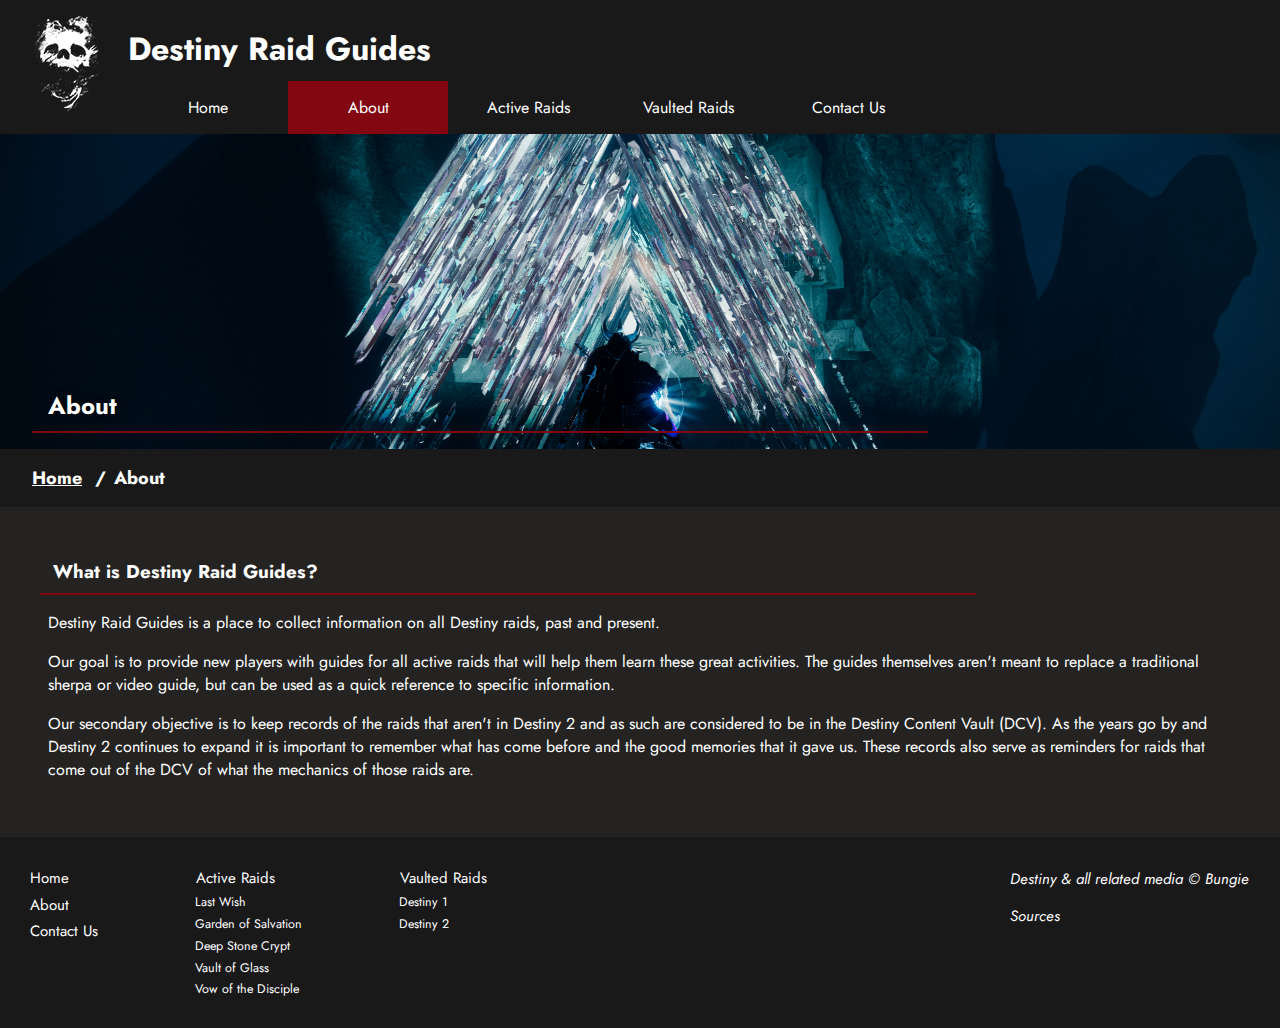
<file: about.html>
<!DOCTYPE html>
<html lang="en">
<head>
    <meta charset="UTF-8">
    <meta http-equiv="X-UA-Compatible" content="IE=edge">
    <meta name="viewport" content="width=device-width, initial-scale=1.0">
    <title>About</title>
    <link rel="stylesheet" href="css/style.css">
    <script src="js/script.js"></script>
    <link rel="preconnect" href="https://fonts.googleapis.com">
    <link rel="preconnect" href="https://fonts.gstatic.com" crossorigin>
    <link href="https://fonts.googleapis.com/css2?family=Jost&display=swap" rel="stylesheet">
    <link rel="stylesheet" href="https://cdnjs.cloudflare.com/ajax/libs/font-awesome/4.7.0/css/font-awesome.min.css">
</head>
<body>
    <!-- Double wrapped so that we can centre our actual footer even when screen gets real freaking big -->
    <header>
        <div class="real-header">
            <img class="logo" src="images/darkestDaySkull.png" alt="logo">

            <nav class="right-header">
                <h1>Destiny Raid Guides</h1>

                <a href="javascript:void(0);" class="icon" onclick="toggleNav()">
                    <i class="fa fa-bars"></i>
                </a>

                <!-- Top navigation menu -->
                <ul id="nav">
                    <li><a href="index.html">Home</a></li>
                    <li><a href="about.html" style="background-color: var(--red)">About</a></li>
                    <li>
                        <a href="activeRaids.html">Active Raids</a>
                        <ul class="submenu">
                            <li><a href="lastWish.html">Last Wish</a></li>
                            <li><a href="gardenOfSalvation.html">Garden of Salvation</a></li>
                            <li><a href="deepStoneCrypt.html">Deep Stone Crypt</a></li>
                            <li><a href="vaultOfGlass.html">Vault of Glass</a></li>
                            <li><a href="vowOfTheDisciple.html">Vow of the Disciple</a></li>
                        </ul>
                    </li>
                    <li>
                        <a href="vaultedRaids.html">Vaulted Raids</a>
                        <ul class="submenu">
                            <li><a href="destiny1.html">Destiny 1</a></li>
                            <li><a href="destiny2.html">Destiny 2</a></li>
                        </ul>
                    </li>
                    <li><a href="contact.html">Contact Us</a></li>
                </ul>
            </nav>
        </div>
    </header>

    <div class="banner" style="background-image: url('images/aboutBanner.png')">
        <hr>
        <h2>About</h2>
    </div>


    <ul class="breadcrumb">
        <li><a href="index.html">Home</a></li>
        <li>About</li>
    </ul>


    <section>
        <article>
            <h3>What is Destiny Raid Guides?</h3>
            <hr>

            <p>
                Destiny Raid Guides is a place to collect information on all Destiny raids, past and present.
            </p>
            <p>
                Our goal is to provide new players with guides for all active raids that will help them learn these great activities. The guides themselves aren't meant to replace a traditional sherpa or video guide, but can be used as a quick reference to specific information.
            </p>
            <p>
                Our secondary objective is to keep records of the raids that aren't in Destiny 2 and as such are considered to be in the Destiny Content Vault (DCV). As the years go by and Destiny 2 continues to expand it is important to remember what has come before and the good memories that it gave us. These records also serve as reminders for raids that come out of the DCV of what the mechanics of those raids are.
            </p>
        </article>
    </section>


    <!-- Double wrapped so that we can centre our actual footer even when screen gets real freaking big -->
    <footer>
        <div>
            <nav>
                <ul>
                    <li><a href="index.html">Home</a></li>
                    <li><a href="about.html">About</a></li>
                    <li><a href="contact.html">Contact Us</a></li>
                </ul>

                <ul>
                    <li><a href="activeRaids.html">Active Raids</a></li>
                    <li class="subpage"><a href="lastWish.html">Last Wish</a></li>
                    <li class="subpage"><a href="gardenOfSalvation.html">Garden of Salvation</a></li>
                    <li class="subpage"><a href="deepStoneCrypt.html">Deep Stone Crypt</a></li>
                    <li class="subpage"><a href="vaultOfGlass.html">Vault of Glass</a></li>
                    <li class="subpage"><a href="vowOfTheDisciple.html">Vow of the Disciple</a></li>
                </ul>

                <ul>
                    <li><a href="vaultedRaids.html">Vaulted Raids</a></li>
                    <li class="subpage"><a href="destiny1.html">Destiny 1</a></li>
                    <li class="subpage"><a href="destiny2.html">Destiny 2</a></li>
                </ul>
            </nav>
    
            <div id="credits">
                <p><i><a href="https://www.bungie.net/" target="_blank">Destiny & all related media © Bungie</a></i></p>
                <p><i><a href="sources.html">Sources</a></i></p>
            </div>
        </div>
    </footer>
</body>
</html>
</file>
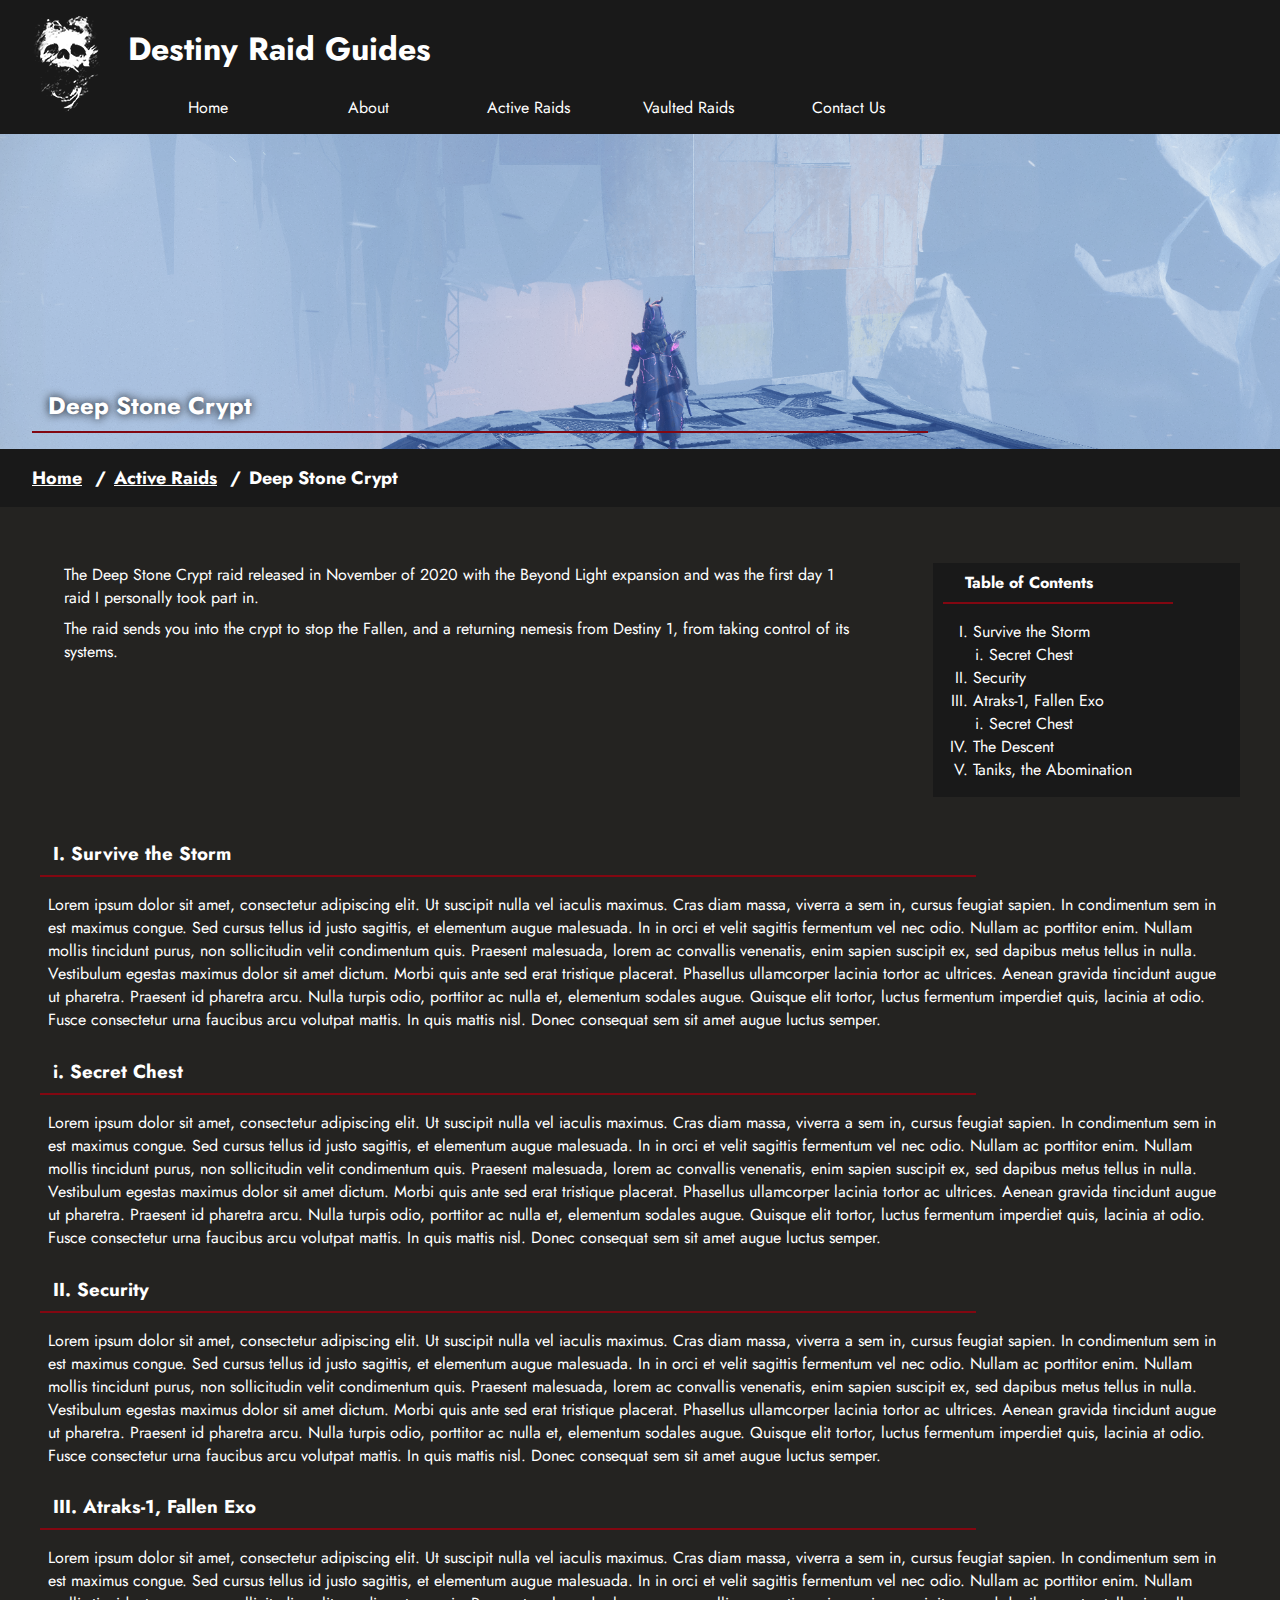
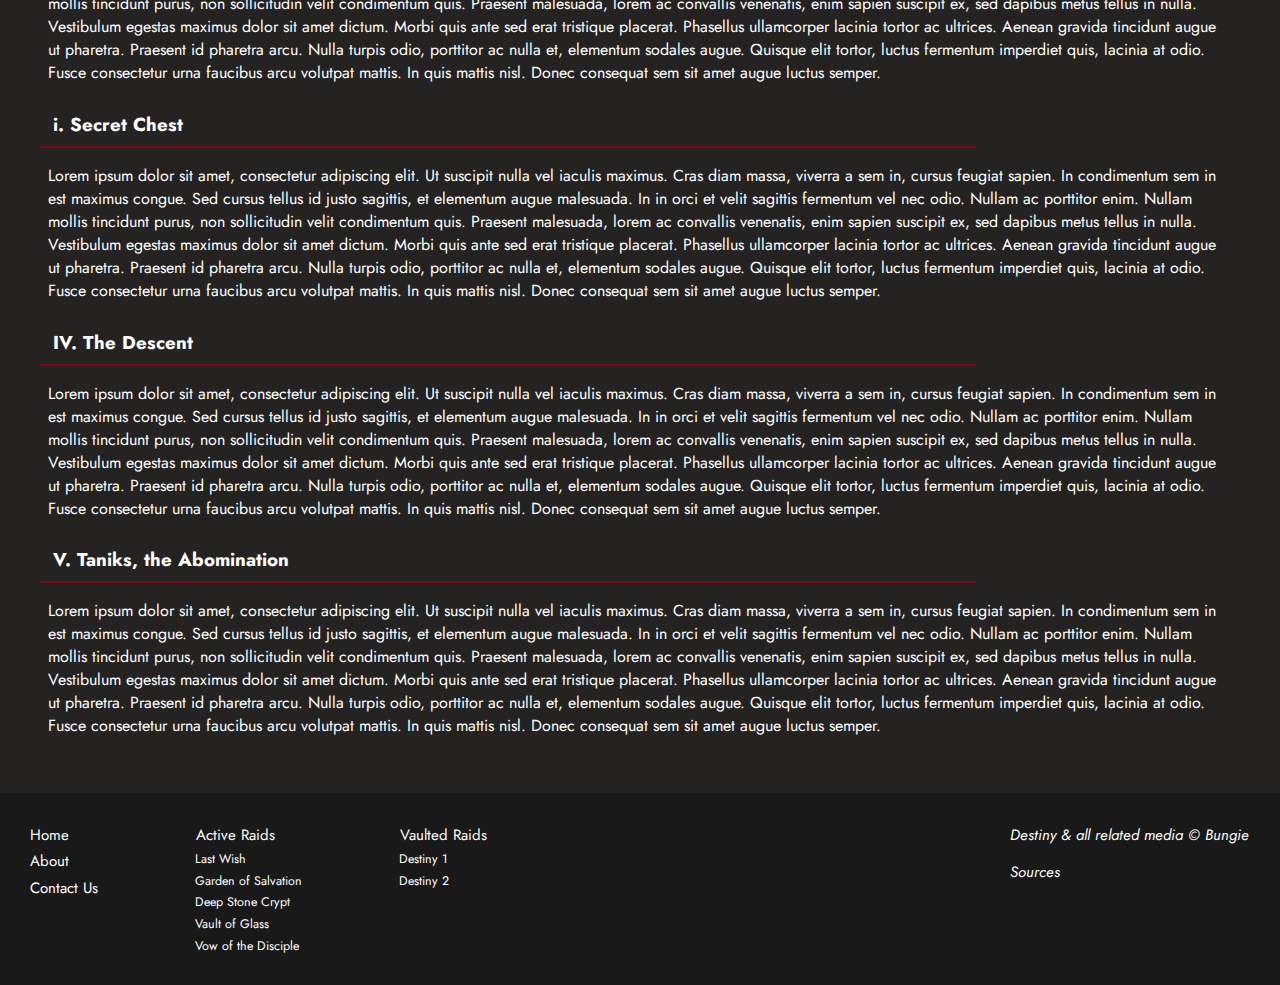
<file: deepStoneCrypt.html>
<!DOCTYPE html>
<html lang="en">
<head>
    <meta charset="UTF-8">
    <meta http-equiv="X-UA-Compatible" content="IE=edge">
    <meta name="viewport" content="width=device-width, initial-scale=1.0">
    <title>Deep Stone Crypt</title>
    <link rel="stylesheet" href="css/style.css">
    <script src="js/script.js"></script>
    <link rel="preconnect" href="https://fonts.googleapis.com">
    <link rel="preconnect" href="https://fonts.gstatic.com" crossorigin>
    <link href="https://fonts.googleapis.com/css2?family=Jost&display=swap" rel="stylesheet">
    <link rel="stylesheet" href="https://cdnjs.cloudflare.com/ajax/libs/font-awesome/4.7.0/css/font-awesome.min.css">
</head>
<body>
    <!-- Double wrapped so that we can centre our actual footer even when screen gets real freaking big -->
    <header>
        <div class="real-header">
            <img class="logo" src="images/darkestDaySkull.png" alt="logo">

            <nav class="right-header">
                <h1>Destiny Raid Guides</h1>

                <a href="javascript:void(0);" class="icon" onclick="toggleNav()">
                    <i class="fa fa-bars"></i>
                </a>

                <!-- Top navigation menu -->
                <ul id="nav">
                    <li><a href="index.html">Home</a></li>
                    <li><a href="about.html">About</a></li>
                    <li>
                        <a href="activeRaids.html">Active Raids</a>
                        <ul class="submenu">
                            <li><a href="lastWish.html">Last Wish</a></li>
                            <li><a href="gardenOfSalvation.html">Garden of Salvation</a></li>
                            <li><a href="deepStoneCrypt.html" style="background-color: var(--red)">Deep Stone Crypt</a></li>
                            <li><a href="vaultOfGlass.html">Vault of Glass</a></li>
                            <li><a href="vowOfTheDisciple.html">Vow of the Disciple</a></li>
                        </ul>
                    </li>
                    <li>
                        <a href="vaultedRaids.html">Vaulted Raids</a>
                        <ul class="submenu">
                            <li><a href="destiny1.html">Destiny 1</a></li>
                            <li><a href="destiny2.html">Destiny 2</a></li>
                        </ul>
                    </li>
                    <li><a href="contact.html">Contact Us</a></li>
                </ul>
            </nav>
        </div>
    </header>

    
    <div class="banner" style="background-image: url('images/DSC/dscBanner.png')">
        <hr>
        <h2>Deep Stone Crypt</h2>
    </div>


    <ul class="breadcrumb">
        <li><a href="index.html">Home</a></li>
        <li><a href="activeRaids.html">Active Raids</a></li>
        <li>Deep Stone Crypt</li>
    </ul>


    <section>
        <article>
            <div>
                <div>
                    <p>
                        The Deep Stone Crypt raid released in November of 2020 with the Beyond Light expansion and was the first day 1 raid I personally took part in.
                    </p>
                    <p>
                        The raid sends you into the crypt to stop the Fallen, and a returning nemesis from Destiny 1, from taking control of its systems.
                    </p>
                </div>
    
                <nav>
                    <p><b>Table of Contents</b></p>
                    <hr>

                    <ol>
                        <li><a href="#sparrows">Survive the Storm</a></li>
                        <ol>
                            <li><a href="#chest1">Secret Chest</a></li>
                        </ol>
                        <li><a href="#security">Security</a></li>
                        <li><a href="#atraks">Atraks-1, Fallen Exo</a></li>
                        <ol>
                            <li><a href="#chest2">Secret Chest</a></li>
                        </ol>
                        <li><a href="#descent">The Descent</a></li>
                        <li><a href="#taniks">Taniks, the Abomination</a></li>
                    </ol>
                </nav>
            </div>

            <h3 id="sparrows">I. Survive the Storm</h3>
            <hr>

            <p>
                Lorem ipsum dolor sit amet, consectetur adipiscing elit. Ut suscipit nulla vel iaculis maximus. Cras diam massa, viverra a sem in, cursus feugiat sapien. In condimentum sem in est maximus congue. Sed cursus tellus id justo sagittis, et elementum augue malesuada. In in orci et velit sagittis fermentum vel nec odio. Nullam ac porttitor enim. Nullam mollis tincidunt purus, non sollicitudin velit condimentum quis.

                Praesent malesuada, lorem ac convallis venenatis, enim sapien suscipit ex, sed dapibus metus tellus in nulla. Vestibulum egestas maximus dolor sit amet dictum. Morbi quis ante sed erat tristique placerat. Phasellus ullamcorper lacinia tortor ac ultrices. Aenean gravida tincidunt augue ut pharetra. Praesent id pharetra arcu. Nulla turpis odio, porttitor ac nulla et, elementum sodales augue. Quisque elit tortor, luctus fermentum imperdiet quis, lacinia at odio. Fusce consectetur urna faucibus arcu volutpat mattis. In quis mattis nisl. Donec consequat sem sit amet augue luctus semper.
            </p>

            <h3 id="chest1">i. Secret Chest</h3>
            <hr>

            <p>
                Lorem ipsum dolor sit amet, consectetur adipiscing elit. Ut suscipit nulla vel iaculis maximus. Cras diam massa, viverra a sem in, cursus feugiat sapien. In condimentum sem in est maximus congue. Sed cursus tellus id justo sagittis, et elementum augue malesuada. In in orci et velit sagittis fermentum vel nec odio. Nullam ac porttitor enim. Nullam mollis tincidunt purus, non sollicitudin velit condimentum quis.

                Praesent malesuada, lorem ac convallis venenatis, enim sapien suscipit ex, sed dapibus metus tellus in nulla. Vestibulum egestas maximus dolor sit amet dictum. Morbi quis ante sed erat tristique placerat. Phasellus ullamcorper lacinia tortor ac ultrices. Aenean gravida tincidunt augue ut pharetra. Praesent id pharetra arcu. Nulla turpis odio, porttitor ac nulla et, elementum sodales augue. Quisque elit tortor, luctus fermentum imperdiet quis, lacinia at odio. Fusce consectetur urna faucibus arcu volutpat mattis. In quis mattis nisl. Donec consequat sem sit amet augue luctus semper.
            </p>

            <h3 id="security">II. Security</h3>
            <hr>

            <p>
                Lorem ipsum dolor sit amet, consectetur adipiscing elit. Ut suscipit nulla vel iaculis maximus. Cras diam massa, viverra a sem in, cursus feugiat sapien. In condimentum sem in est maximus congue. Sed cursus tellus id justo sagittis, et elementum augue malesuada. In in orci et velit sagittis fermentum vel nec odio. Nullam ac porttitor enim. Nullam mollis tincidunt purus, non sollicitudin velit condimentum quis.

                Praesent malesuada, lorem ac convallis venenatis, enim sapien suscipit ex, sed dapibus metus tellus in nulla. Vestibulum egestas maximus dolor sit amet dictum. Morbi quis ante sed erat tristique placerat. Phasellus ullamcorper lacinia tortor ac ultrices. Aenean gravida tincidunt augue ut pharetra. Praesent id pharetra arcu. Nulla turpis odio, porttitor ac nulla et, elementum sodales augue. Quisque elit tortor, luctus fermentum imperdiet quis, lacinia at odio. Fusce consectetur urna faucibus arcu volutpat mattis. In quis mattis nisl. Donec consequat sem sit amet augue luctus semper.
            </p>

            <h3 id="atraks">III. Atraks-1, Fallen Exo</h3>
            <hr>

            <p>
                Lorem ipsum dolor sit amet, consectetur adipiscing elit. Ut suscipit nulla vel iaculis maximus. Cras diam massa, viverra a sem in, cursus feugiat sapien. In condimentum sem in est maximus congue. Sed cursus tellus id justo sagittis, et elementum augue malesuada. In in orci et velit sagittis fermentum vel nec odio. Nullam ac porttitor enim. Nullam mollis tincidunt purus, non sollicitudin velit condimentum quis.

                Praesent malesuada, lorem ac convallis venenatis, enim sapien suscipit ex, sed dapibus metus tellus in nulla. Vestibulum egestas maximus dolor sit amet dictum. Morbi quis ante sed erat tristique placerat. Phasellus ullamcorper lacinia tortor ac ultrices. Aenean gravida tincidunt augue ut pharetra. Praesent id pharetra arcu. Nulla turpis odio, porttitor ac nulla et, elementum sodales augue. Quisque elit tortor, luctus fermentum imperdiet quis, lacinia at odio. Fusce consectetur urna faucibus arcu volutpat mattis. In quis mattis nisl. Donec consequat sem sit amet augue luctus semper.
            </p>

            <h3 id="chest2">i. Secret Chest</h3>
            <hr>

            <p>
                Lorem ipsum dolor sit amet, consectetur adipiscing elit. Ut suscipit nulla vel iaculis maximus. Cras diam massa, viverra a sem in, cursus feugiat sapien. In condimentum sem in est maximus congue. Sed cursus tellus id justo sagittis, et elementum augue malesuada. In in orci et velit sagittis fermentum vel nec odio. Nullam ac porttitor enim. Nullam mollis tincidunt purus, non sollicitudin velit condimentum quis.

                Praesent malesuada, lorem ac convallis venenatis, enim sapien suscipit ex, sed dapibus metus tellus in nulla. Vestibulum egestas maximus dolor sit amet dictum. Morbi quis ante sed erat tristique placerat. Phasellus ullamcorper lacinia tortor ac ultrices. Aenean gravida tincidunt augue ut pharetra. Praesent id pharetra arcu. Nulla turpis odio, porttitor ac nulla et, elementum sodales augue. Quisque elit tortor, luctus fermentum imperdiet quis, lacinia at odio. Fusce consectetur urna faucibus arcu volutpat mattis. In quis mattis nisl. Donec consequat sem sit amet augue luctus semper.
            </p>

            <h3 id="descent">IV. The Descent</h3>
            <hr>

            <p>
                Lorem ipsum dolor sit amet, consectetur adipiscing elit. Ut suscipit nulla vel iaculis maximus. Cras diam massa, viverra a sem in, cursus feugiat sapien. In condimentum sem in est maximus congue. Sed cursus tellus id justo sagittis, et elementum augue malesuada. In in orci et velit sagittis fermentum vel nec odio. Nullam ac porttitor enim. Nullam mollis tincidunt purus, non sollicitudin velit condimentum quis.

                Praesent malesuada, lorem ac convallis venenatis, enim sapien suscipit ex, sed dapibus metus tellus in nulla. Vestibulum egestas maximus dolor sit amet dictum. Morbi quis ante sed erat tristique placerat. Phasellus ullamcorper lacinia tortor ac ultrices. Aenean gravida tincidunt augue ut pharetra. Praesent id pharetra arcu. Nulla turpis odio, porttitor ac nulla et, elementum sodales augue. Quisque elit tortor, luctus fermentum imperdiet quis, lacinia at odio. Fusce consectetur urna faucibus arcu volutpat mattis. In quis mattis nisl. Donec consequat sem sit amet augue luctus semper.
            </p>

            <h3 id="taniks">V. Taniks, the Abomination</h3>
            <hr>

            <p>
                Lorem ipsum dolor sit amet, consectetur adipiscing elit. Ut suscipit nulla vel iaculis maximus. Cras diam massa, viverra a sem in, cursus feugiat sapien. In condimentum sem in est maximus congue. Sed cursus tellus id justo sagittis, et elementum augue malesuada. In in orci et velit sagittis fermentum vel nec odio. Nullam ac porttitor enim. Nullam mollis tincidunt purus, non sollicitudin velit condimentum quis.

                Praesent malesuada, lorem ac convallis venenatis, enim sapien suscipit ex, sed dapibus metus tellus in nulla. Vestibulum egestas maximus dolor sit amet dictum. Morbi quis ante sed erat tristique placerat. Phasellus ullamcorper lacinia tortor ac ultrices. Aenean gravida tincidunt augue ut pharetra. Praesent id pharetra arcu. Nulla turpis odio, porttitor ac nulla et, elementum sodales augue. Quisque elit tortor, luctus fermentum imperdiet quis, lacinia at odio. Fusce consectetur urna faucibus arcu volutpat mattis. In quis mattis nisl. Donec consequat sem sit amet augue luctus semper.
            </p>
        </article>
    </section>


    <!-- Double wrapped so that we can centre our actual footer even when screen gets real freaking big -->
    <footer>
        <div>
            <nav>
                <ul>
                    <li><a href="index.html">Home</a></li>
                    <li><a href="about.html">About</a></li>
                    <li><a href="contact.html">Contact Us</a></li>
                </ul>

                <ul>
                    <li><a href="activeRaids.html">Active Raids</a></li>
                    <li class="subpage"><a href="lastWish.html">Last Wish</a></li>
                    <li class="subpage"><a href="gardenOfSalvation.html">Garden of Salvation</a></li>
                    <li class="subpage"><a href="deepStoneCrypt.html">Deep Stone Crypt</a></li>
                    <li class="subpage"><a href="vaultOfGlass.html">Vault of Glass</a></li>
                    <li class="subpage"><a href="vowOfTheDisciple.html">Vow of the Disciple</a></li>
                </ul>

                <ul>
                    <li><a href="vaultedRaids.html">Vaulted Raids</a></li>
                    <li class="subpage"><a href="destiny1.html">Destiny 1</a></li>
                    <li class="subpage"><a href="destiny2.html">Destiny 2</a></li>
                </ul>
            </nav>
    
            <div id="credits">
                <p><i><a href="https://www.bungie.net/" target="_blank">Destiny & all related media © Bungie</a></i></p>
                <p><i><a href="sources.html">Sources</a></i></p>
            </div>
        </div>
    </footer>
</body>
</html>
</file>
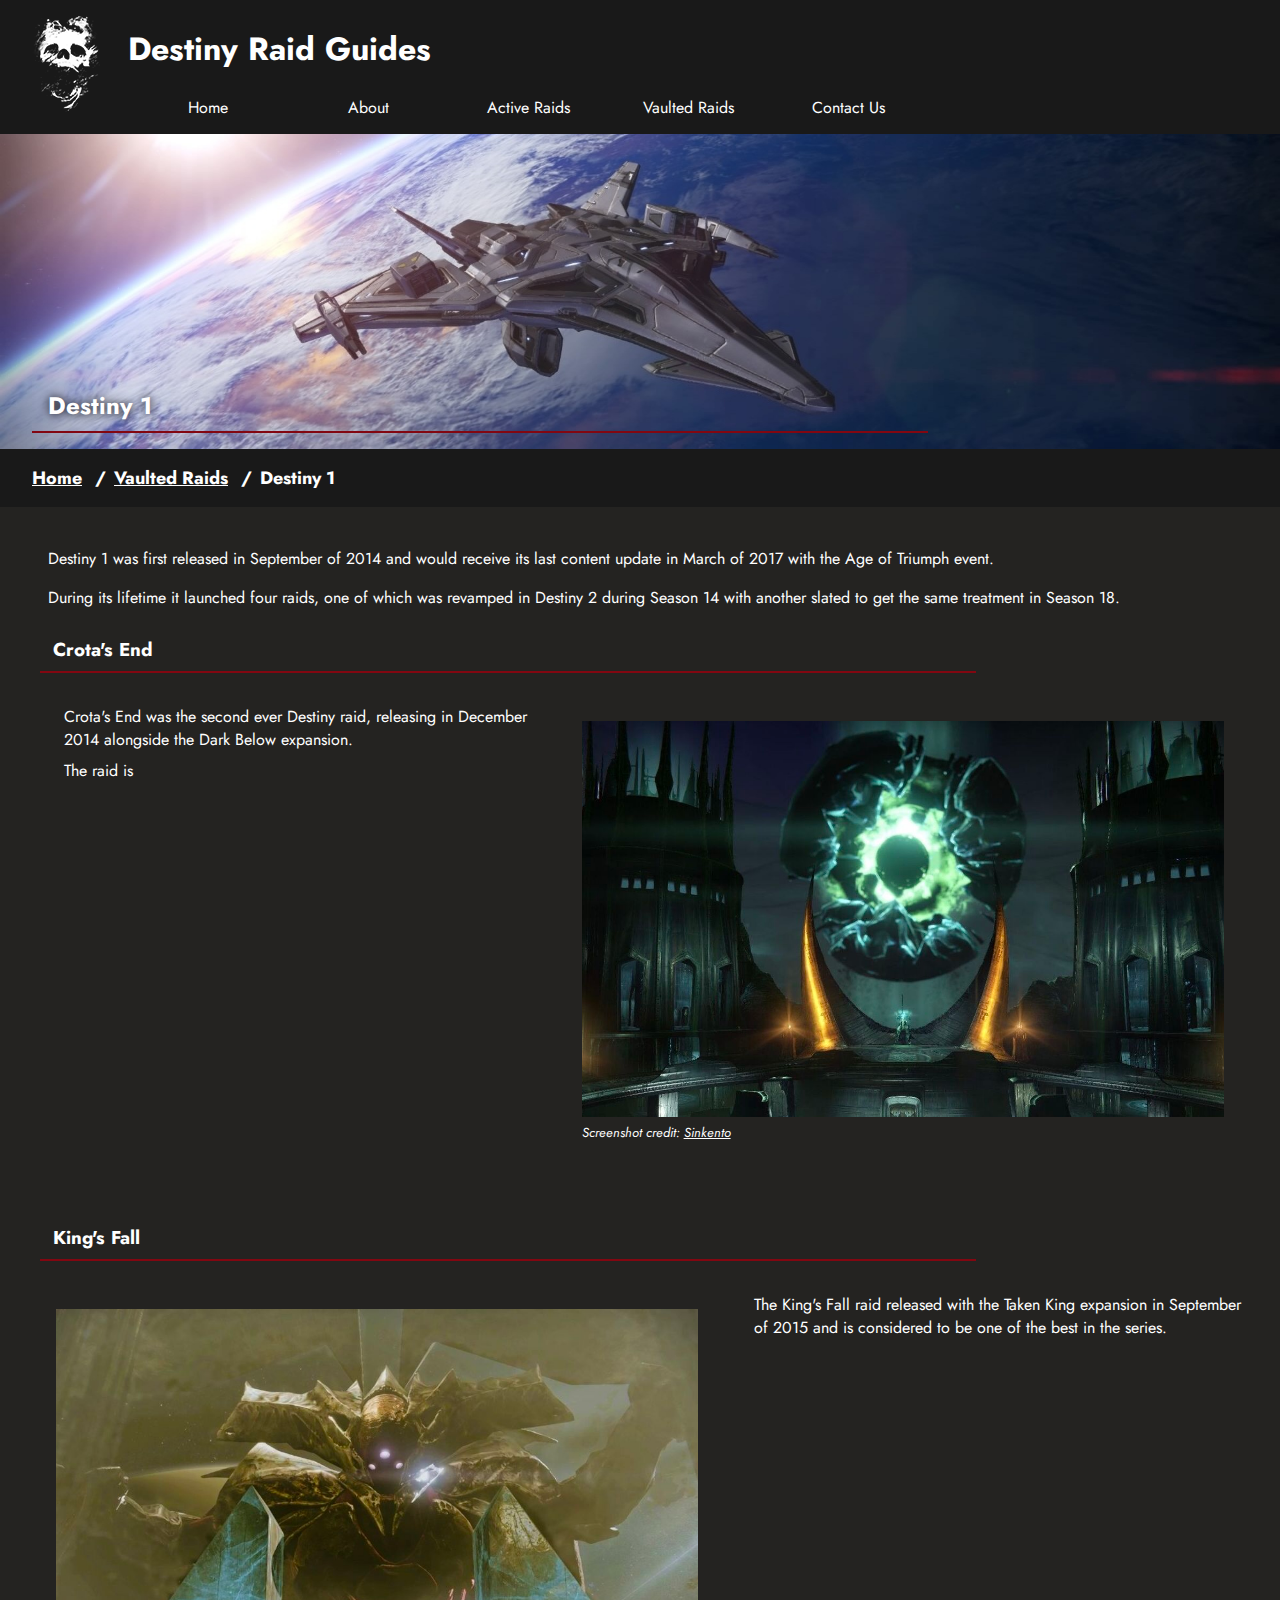
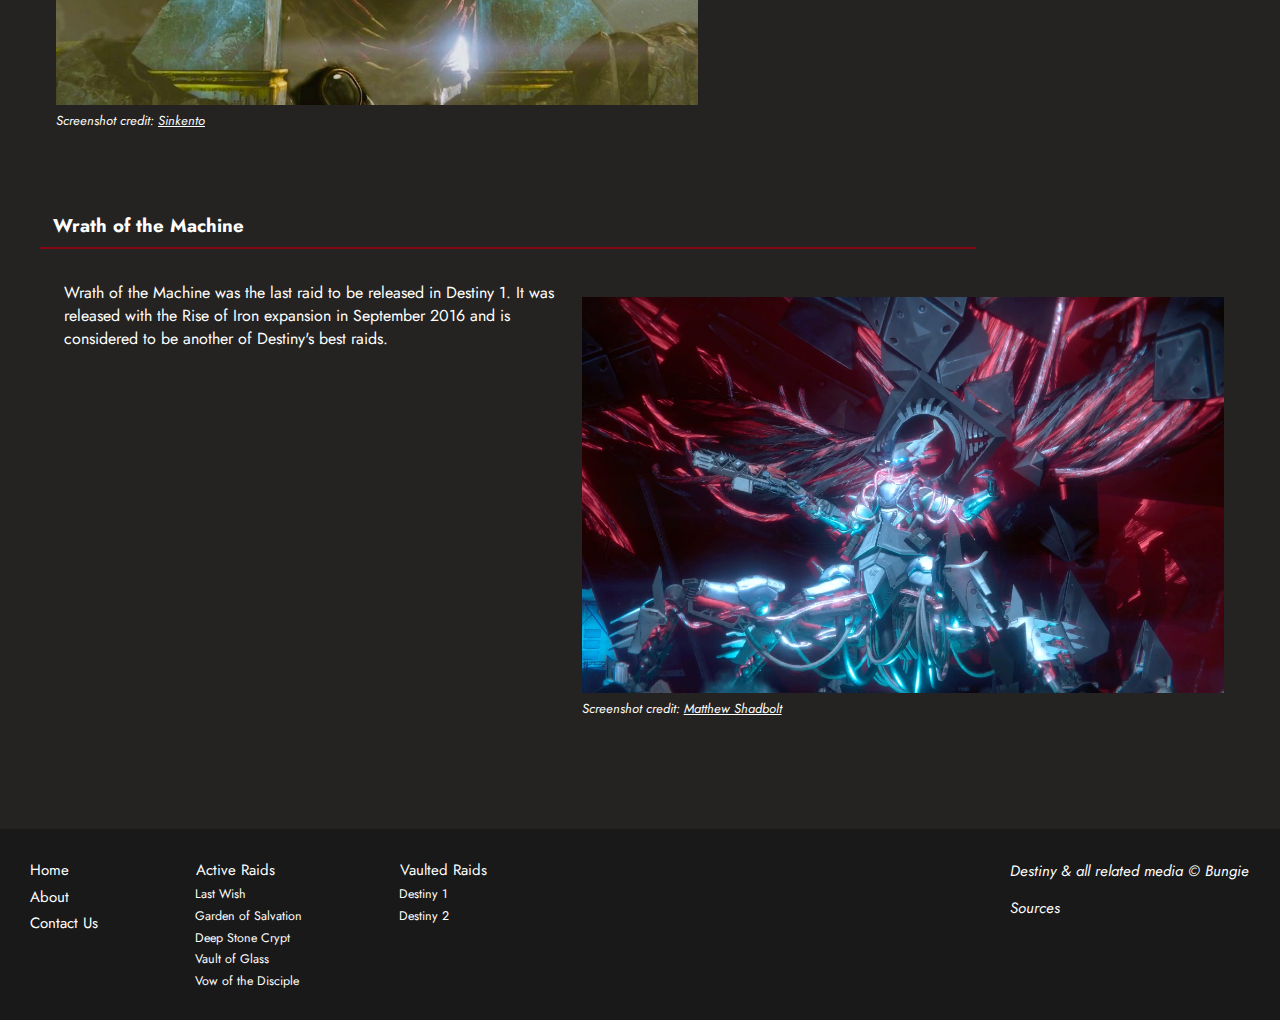
<file: destiny1.html>
<!DOCTYPE html>
<html lang="en">
<head>
    <meta charset="UTF-8">
    <meta http-equiv="X-UA-Compatible" content="IE=edge">
    <meta name="viewport" content="width=device-width, initial-scale=1.0">
    <title>Destiny 1</title>
    <link rel="stylesheet" href="css/style.css">
    <script src="js/script.js"></script>
    <link rel="preconnect" href="https://fonts.googleapis.com">
    <link rel="preconnect" href="https://fonts.gstatic.com" crossorigin>
    <link href="https://fonts.googleapis.com/css2?family=Jost&display=swap" rel="stylesheet">
    <link rel="stylesheet" href="https://cdnjs.cloudflare.com/ajax/libs/font-awesome/4.7.0/css/font-awesome.min.css">
</head>
<body>
    <!-- Double wrapped so that we can centre our actual footer even when screen gets real freaking big -->
    <header>
        <div class="real-header">
            <img class="logo" src="images/darkestDaySkull.png" alt="logo">

            <nav class="right-header">
                <h1>Destiny Raid Guides</h1>

                <a href="javascript:void(0);" class="icon" onclick="toggleNav()">
                    <i class="fa fa-bars"></i>
                </a>

                <!-- Top navigation menu -->
                <ul id="nav">
                    <li><a href="index.html">Home</a></li>
                    <li><a href="about.html">About</a></li>
                    <li>
                        <a href="activeRaids.html">Active Raids</a>
                        <ul class="submenu">
                            <li><a href="lastWish.html">Last Wish</a></li>
                            <li><a href="gardenOfSalvation.html">Garden of Salvation</a></li>
                            <li><a href="deepStoneCrypt.html">Deep Stone Crypt</a></li>
                            <li><a href="vaultOfGlass.html">Vault of Glass</a></li>
                            <li><a href="vowOfTheDisciple.html">Vow of the Disciple</a></li>
                        </ul>
                    </li>
                    <li>
                        <a href="vaultedRaids.html">Vaulted Raids</a>
                        <ul class="submenu">
                            <li><a href="destiny1.html" style="background-color: var(--red)">Destiny 1</a></li>
                            <li><a href="destiny2.html">Destiny 2</a></li>
                        </ul>
                    </li>
                    <li><a href="contact.html">Contact Us</a></li>
                </ul>
            </nav>
        </div>
    </header>


    <div class="banner" style="background-image: url('images/d1Banner.jpg')">
        <hr>
        <h2>Destiny 1</h2>
    </div>


    <ul class="breadcrumb">
        <li><a href="index.html">Home</a></li>
        <li><a href="vaultedRaids.html">Vaulted Raids</a></li>
        <li>Destiny 1</li>
    </ul>


    <section>
        <article>
            <p>
                Destiny 1 was first released in September of 2014 and would receive its last content update in March of 2017 with the Age of Triumph event.
            </p>
            <p>
                During its lifetime it launched four raids, one of which was revamped in Destiny 2 during Season 14 with another slated to get the same treatment in Season 18.
            </p>

            <h3>Crota's End</h3>
            <hr>

            <article>
                <div class="goto">
                    <div>
                        <p>
                            Crota's End was the second ever Destiny raid, releasing in December 2014 alongside the Dark Below expansion.
                        </p>
                        <p>
                            The raid is
                        </p>
                    </div>
                </div>
                
                <figure>
                    <img src="images/vaultedRaids/crotaPreview.jpg" alt="crota's end preview">
                    <figcaption><i>Screenshot credit: <a href="https://www.destinypedia.com/File:CrotasEnd1.jpg" target="_blank">Sinkento</a></i></figcaption>
                </figure>  
            </article>

            <br>

            <h3>King's Fall</h3>
            <hr>

            <article>
                <figure>
                    <img src="images/vaultedRaids/kfPreview.jpg" alt="king's fall preview">
                    <figcaption><i>Screenshot credit: <a href="https://www.destinypedia.com/File:OryxKingsFall.jpg" target="_blank">Sinkento</a></i></figcaption>
                </figure>

                <div class="goto">
                    <div>
                        <p>
                            The King's Fall raid released with the Taken King expansion in September of 2015 and is considered to be one of the best in the series.
                        </p>
                    </div>
                </div>
            </article>

            <br>
            
            <h3>Wrath of the Machine</h3>
            <hr>

            <article>
                <div class="goto">
                    <div>
                        <p>
                            Wrath of the Machine was the last raid to be released in Destiny 1. It was released with the Rise of Iron expansion in September 2016 and is considered to be another of Destiny's best raids.
                        </p>
                    </div>
                </div>
                
                <figure>
                    <img src="images/vaultedRaids/wotmPreview.png" alt="wrath of the machine preview">
                    <figcaption><i>Screenshot credit: <a href="https://matthewshadbolt.com/sketchbook/2019/1/19/destiny-wrath-of-the-machine-aksis-challenge-mode-completion" target="_blank">Matthew Shadbolt</a></i></figcaption>
                </figure>
                
            </article>

            <br>
        </article>
    </section>


    <!-- Double wrapped so that we can centre our actual footer even when screen gets real freaking big -->
    <footer>
        <div>
            <nav>
                <ul>
                    <li><a href="index.html">Home</a></li>
                    <li><a href="about.html">About</a></li>
                    <li><a href="contact.html">Contact Us</a></li>
                </ul>

                <ul>
                    <li><a href="activeRaids.html">Active Raids</a></li>
                    <li class="subpage"><a href="lastWish.html">Last Wish</a></li>
                    <li class="subpage"><a href="gardenOfSalvation.html">Garden of Salvation</a></li>
                    <li class="subpage"><a href="deepStoneCrypt.html">Deep Stone Crypt</a></li>
                    <li class="subpage"><a href="vaultOfGlass.html">Vault of Glass</a></li>
                    <li class="subpage"><a href="vowOfTheDisciple.html">Vow of the Disciple</a></li>
                </ul>

                <ul>
                    <li><a href="vaultedRaids.html">Vaulted Raids</a></li>
                    <li class="subpage"><a href="destiny1.html">Destiny 1</a></li>
                    <li class="subpage"><a href="destiny2.html">Destiny 2</a></li>
                </ul>
            </nav>
    
            <div id="credits">
                <p><i><a href="https://www.bungie.net/" target="_blank">Destiny & all related media © Bungie</a></i></p>
                <p><i><a href="sources.html">Sources</a></i></p>
            </div>
        </div>
    </footer>
</body>
</html>
</file>
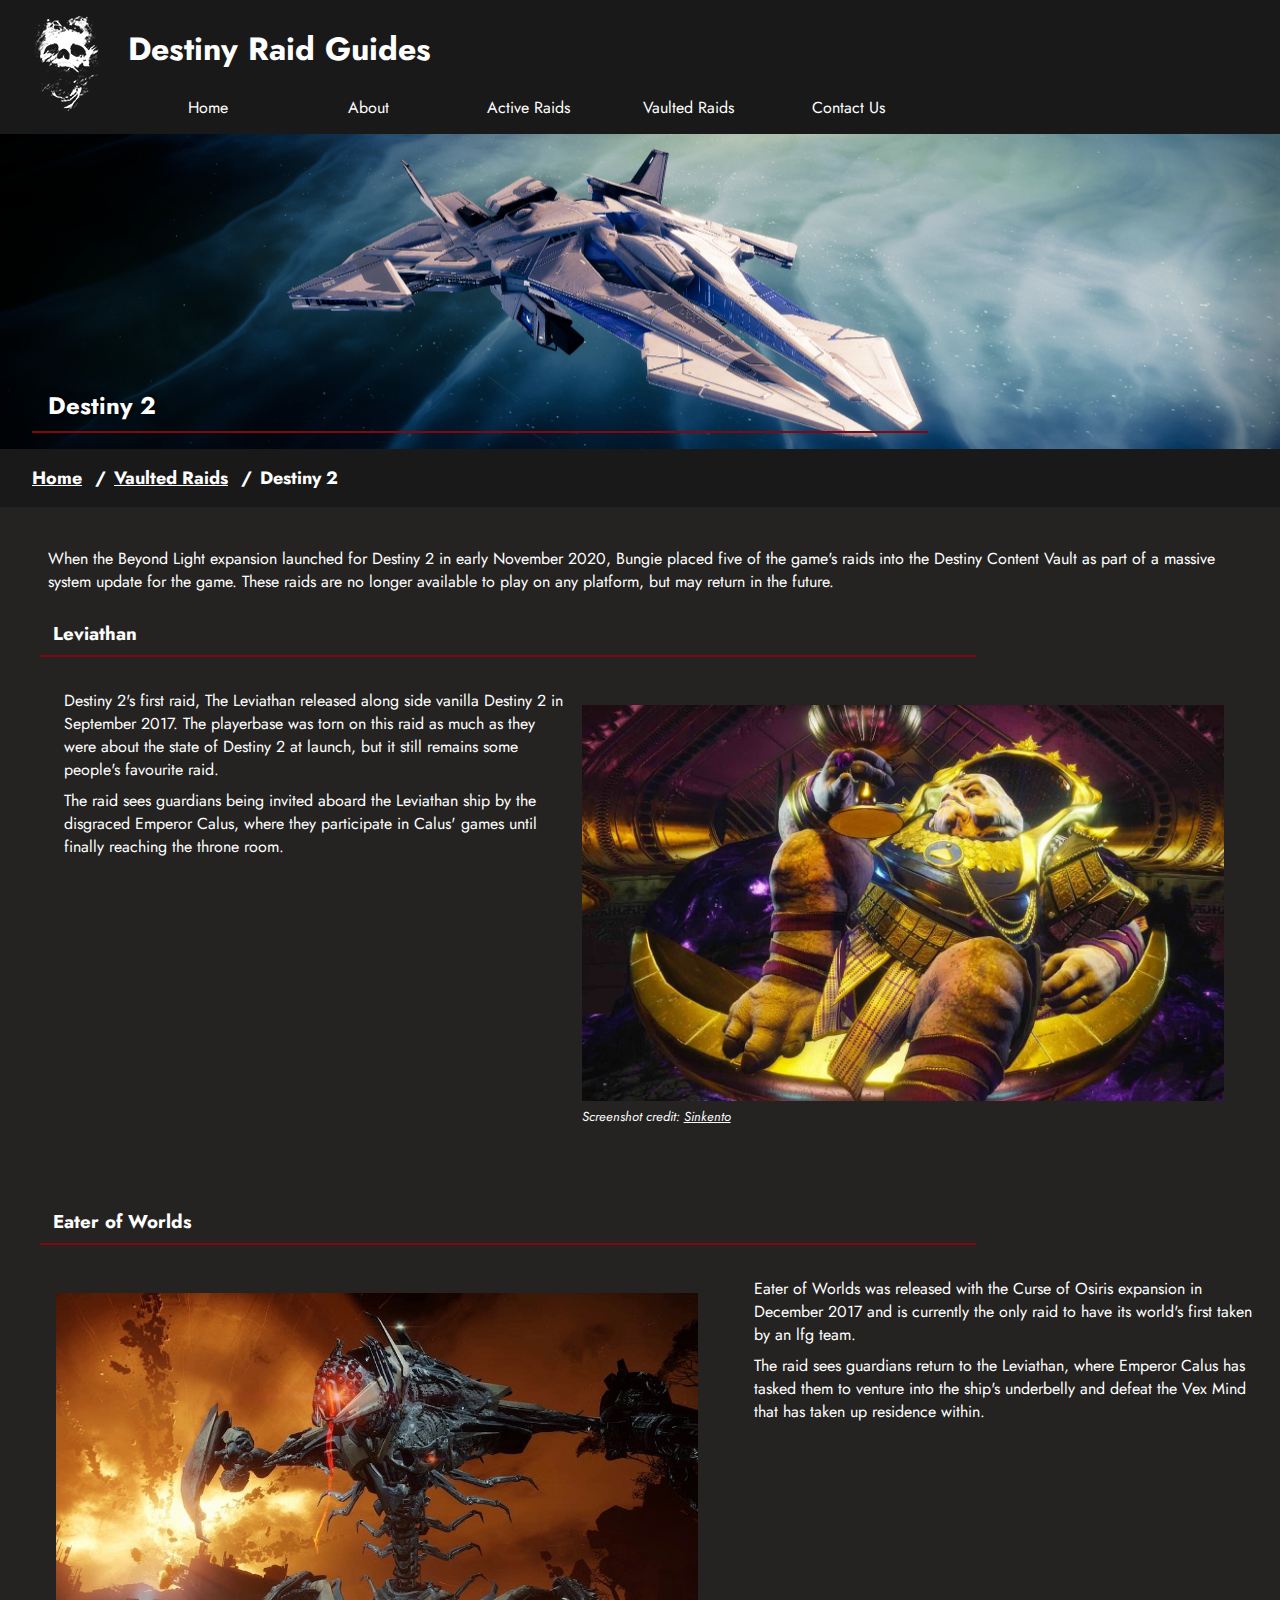
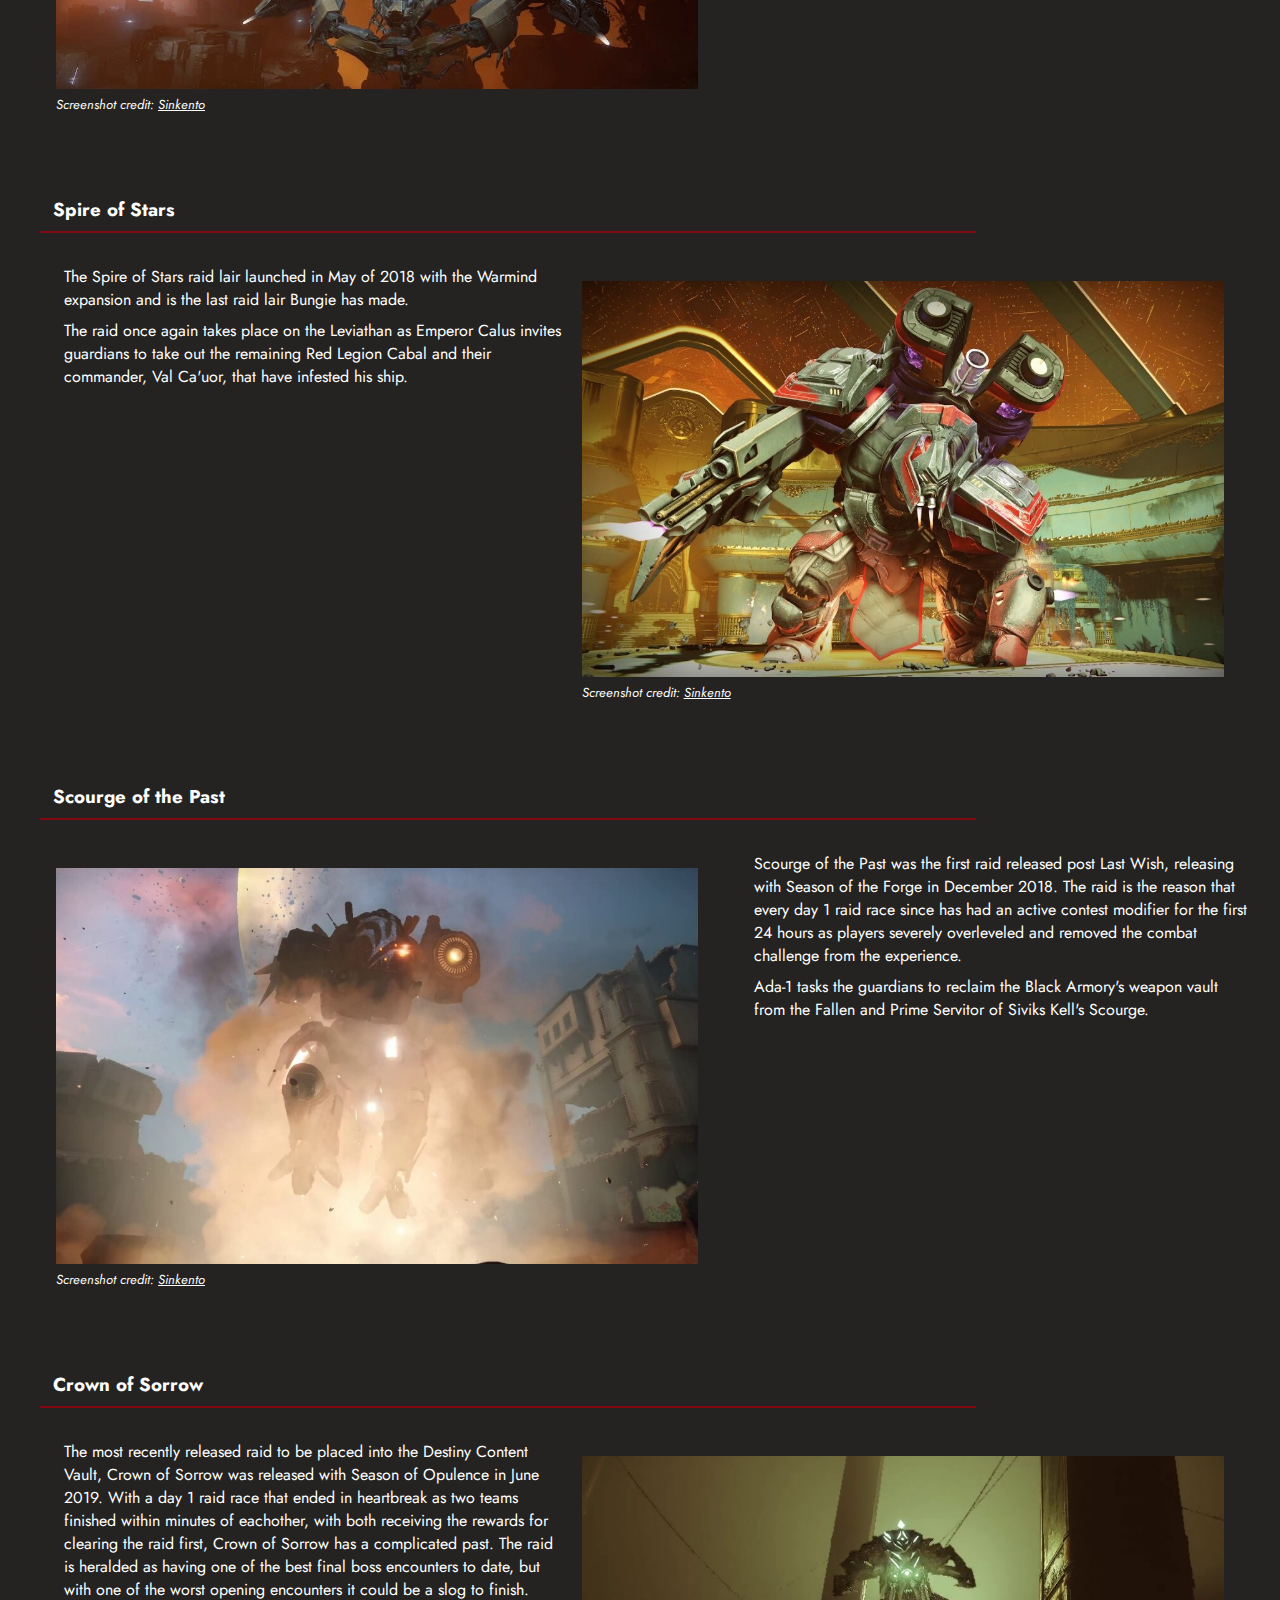
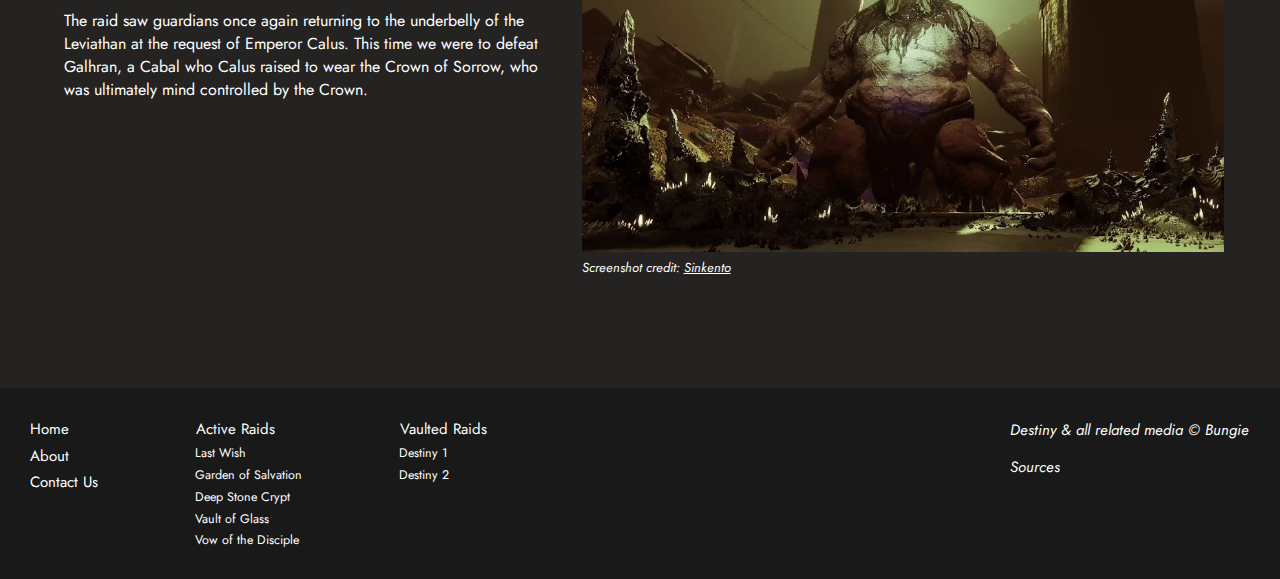
<file: destiny2.html>
<!DOCTYPE html>
<html lang="en">
<head>
    <meta charset="UTF-8">
    <meta http-equiv="X-UA-Compatible" content="IE=edge">
    <meta name="viewport" content="width=device-width, initial-scale=1.0">
    <title>Destiny 2</title>
    <link rel="stylesheet" href="css/style.css">
    <script src="js/script.js"></script>
    <link rel="preconnect" href="https://fonts.googleapis.com">
    <link rel="preconnect" href="https://fonts.gstatic.com" crossorigin>
    <link href="https://fonts.googleapis.com/css2?family=Jost&display=swap" rel="stylesheet">
    <link rel="stylesheet" href="https://cdnjs.cloudflare.com/ajax/libs/font-awesome/4.7.0/css/font-awesome.min.css">
</head>
<body>
    <!-- Double wrapped so that we can centre our actual footer even when screen gets real freaking big -->
    <header>
        <div class="real-header">
            <img class="logo" src="images/darkestDaySkull.png" alt="logo">

            <nav class="right-header">
                <h1>Destiny Raid Guides</h1>

                <a href="javascript:void(0);" class="icon" onclick="toggleNav()">
                    <i class="fa fa-bars"></i>
                </a>

                <!-- Top navigation menu -->
                <ul id="nav">
                    <li><a href="index.html">Home</a></li>
                    <li><a href="about.html">About</a></li>
                    <li>
                        <a href="activeRaids.html">Active Raids</a>
                        <ul class="submenu">
                            <li><a href="lastWish.html">Last Wish</a></li>
                            <li><a href="gardenOfSalvation.html">Garden of Salvation</a></li>
                            <li><a href="deepStoneCrypt.html">Deep Stone Crypt</a></li>
                            <li><a href="vaultOfGlass.html">Vault of Glass</a></li>
                            <li><a href="vowOfTheDisciple.html">Vow of the Disciple</a></li>
                        </ul>
                    </li>
                    <li>
                        <a href="vaultedRaids.html">Vaulted Raids</a>
                        <ul class="submenu">
                            <li><a href="destiny1.html">Destiny 1</a></li>
                            <li><a href="destiny2.html" style="background-color: var(--red)">Destiny 2</a></li>
                        </ul>
                    </li>
                    <li><a href="contact.html">Contact Us</a></li>
                </ul>
            </nav>
        </div>
    </header>


    <div class="banner" style="background-image: url('images/d2Banner.png')">
        <hr>
        <h2>Destiny 2</h2>
    </div>


    <ul class="breadcrumb">
        <li><a href="index.html">Home</a></li>
        <li><a href="vaultedRaids.html">Vaulted Raids</a></li>
        <li>Destiny 2</li>
    </ul>


    <section>
        <article>
            <p>
                When the Beyond Light expansion launched for Destiny 2 in early November 2020, Bungie placed five of the game's raids into the Destiny Content Vault as part of a massive system update for the game. These raids are no longer available to play on any platform, but may return in the future.
            </p>

            <h3>Leviathan</h3>
            <hr>

            <article>
                <div class="goto">
                    <div>
                        <p>
                            Destiny 2's first raid, The Leviathan released along side vanilla Destiny 2 in September 2017. The playerbase was torn on this raid as much as they were about the state of Destiny 2 at launch, but it still remains some people's favourite raid.
                        </p>
                        <p>
                            The raid sees guardians being invited aboard the Leviathan ship by the disgraced Emperor Calus, where they participate in Calus' games until finally reaching the throne room.
                        </p>
                    </div>
                </div>
                
                <figure>
                    <img src="images/vaultedRaids/leviPreview.jpg" alt="leviathan preview">
                    <figcaption><i>Screenshot credit: <a href="https://www.destinypedia.com/File:CalusWine.jpg" target="_blank">Sinkento</a></i></figcaption>
                </figure>
            </article>

            <br>

            <h3>Eater of Worlds</h3>
            <hr>

            <article>
                <figure>
                    <img src="images/vaultedRaids/eowPreview.jpg" alt="eater of worlds preview">
                    <figcaption><i>Screenshot credit: <a href="https://www.destinypedia.com/File:DestinyArgos.jpg" target="_blank">Sinkento</a></i></figcaption>
                </figure>

                <div class="goto">
                    <div>
                        <p>
                            Eater of Worlds was released with the Curse of Osiris expansion in December 2017 and is currently the only raid to have its world's first taken by an lfg team.
                        </p>
                        <p>
                            The raid sees guardians return to the Leviathan, where Emperor Calus has tasked them to venture into the ship's underbelly and defeat the Vex Mind that has taken up residence within.
                        </p>
                    </div>
                </div>
            </article>

            <br>
            
            <h3>Spire of Stars</h3>
            <hr>

            <article>
                <div class="goto">
                    <div>
                        <p>
                            The Spire of Stars raid lair launched in May of 2018 with the Warmind expansion and is the last raid lair Bungie has made.
                        </p>
                        <p>
                            The raid once again takes place on the Leviathan as Emperor Calus invites guardians to take out the remaining Red Legion Cabal and their commander, Val Ca'uor, that have infested his ship.
                        </p>
                    </div>
                </div>
                
                <figure>
                    <img src="images/vaultedRaids/sosPreview.jpg" alt="spire of stars preview">
                    <figcaption><i>Screenshot credit: <a href="https://www.destinypedia.com/File:ValCauor.jpg" target="_blank">Sinkento</a></i></figcaption>
                </figure>
            </article>

            <br>

            <h3>Scourge of the Past</h3>
            <hr>

            <article>
                <figure>
                    <img src="images/vaultedRaids/sotpPreview.jpg" alt="scourge of the past preview">
                    <figcaption><i>Screenshot credit: <a href="https://www.destinypedia.com/File:ScourgePast4.jpg" target="_blank">Sinkento</a></i></figcaption>
                </figure>

                <div class="goto">
                    <div>
                        <p>
                            Scourge of the Past was the first raid released post Last Wish, releasing with Season of the Forge in December 2018. The raid is the reason that every day 1 raid race since has had an active contest modifier for the first 24 hours as players severely overleveled and removed the combat challenge from the experience.
                        </p>
                        <p>
                            Ada-1 tasks the guardians to reclaim the Black Armory's weapon vault from the Fallen and Prime Servitor of Siviks Kell's Scourge.
                        </p>
                    </div>
                </div>
            </article>

            <br>
            
            <h3>Crown of Sorrow</h3>
            <hr>

            <article>
                <div class="goto">
                    <div>
                        <p>
                            The most recently released raid to be placed into the Destiny Content Vault, Crown of Sorrow was released with Season of Opulence in June 2019. With a day 1 raid race that ended in heartbreak as two teams finished within minutes of eachother, with both receiving the rewards for clearing the raid first, Crown of Sorrow has a complicated past. The raid is heralded as having one of the best final boss encounters to date, but with one of the worst opening encounters it could be a slog to finish.
                        </p>
                        <p>
                            The raid saw guardians once again returning to the underbelly of the Leviathan at the request of Emperor Calus. This time we were to defeat Galhran, a Cabal who Calus raised to wear the Crown of Sorrow, who was ultimately mind controlled by the Crown.
                        </p>
                    </div>
                </div>
                
                <figure>
                    <img src="images/vaultedRaids/cosPreview.jpg" alt="crown of sorrow preview">
                    <figcaption><i>Screenshot credit: <a href="https://www.destinypedia.com/File:Crownsorrow.jpg" target="_blank">Sinkento</a></i></figcaption>
                </figure>
            </article>

            <br>
        </article>
    </section>


    <!-- Double wrapped so that we can centre our actual footer even when screen gets real freaking big -->
    <footer>
        <div>
            <nav>
                <ul>
                    <li><a href="index.html">Home</a></li>
                    <li><a href="about.html">About</a></li>
                    <li><a href="contact.html">Contact Us</a></li>
                </ul>

                <ul>
                    <li><a href="activeRaids.html">Active Raids</a></li>
                    <li class="subpage"><a href="lastWish.html">Last Wish</a></li>
                    <li class="subpage"><a href="gardenOfSalvation.html">Garden of Salvation</a></li>
                    <li class="subpage"><a href="deepStoneCrypt.html">Deep Stone Crypt</a></li>
                    <li class="subpage"><a href="vaultOfGlass.html">Vault of Glass</a></li>
                    <li class="subpage"><a href="vowOfTheDisciple.html">Vow of the Disciple</a></li>
                </ul>

                <ul>
                    <li><a href="vaultedRaids.html">Vaulted Raids</a></li>
                    <li class="subpage"><a href="destiny1.html">Destiny 1</a></li>
                    <li class="subpage"><a href="destiny2.html">Destiny 2</a></li>
                </ul>
            </nav>
    
            <div id="credits">
                <p><i><a href="https://www.bungie.net/" target="_blank">Destiny & all related media © Bungie</a></i></p>
                <p><i><a href="sources.html">Sources</a></i></p>
            </div>
        </div>
    </footer>
</body>
</html>
</file>
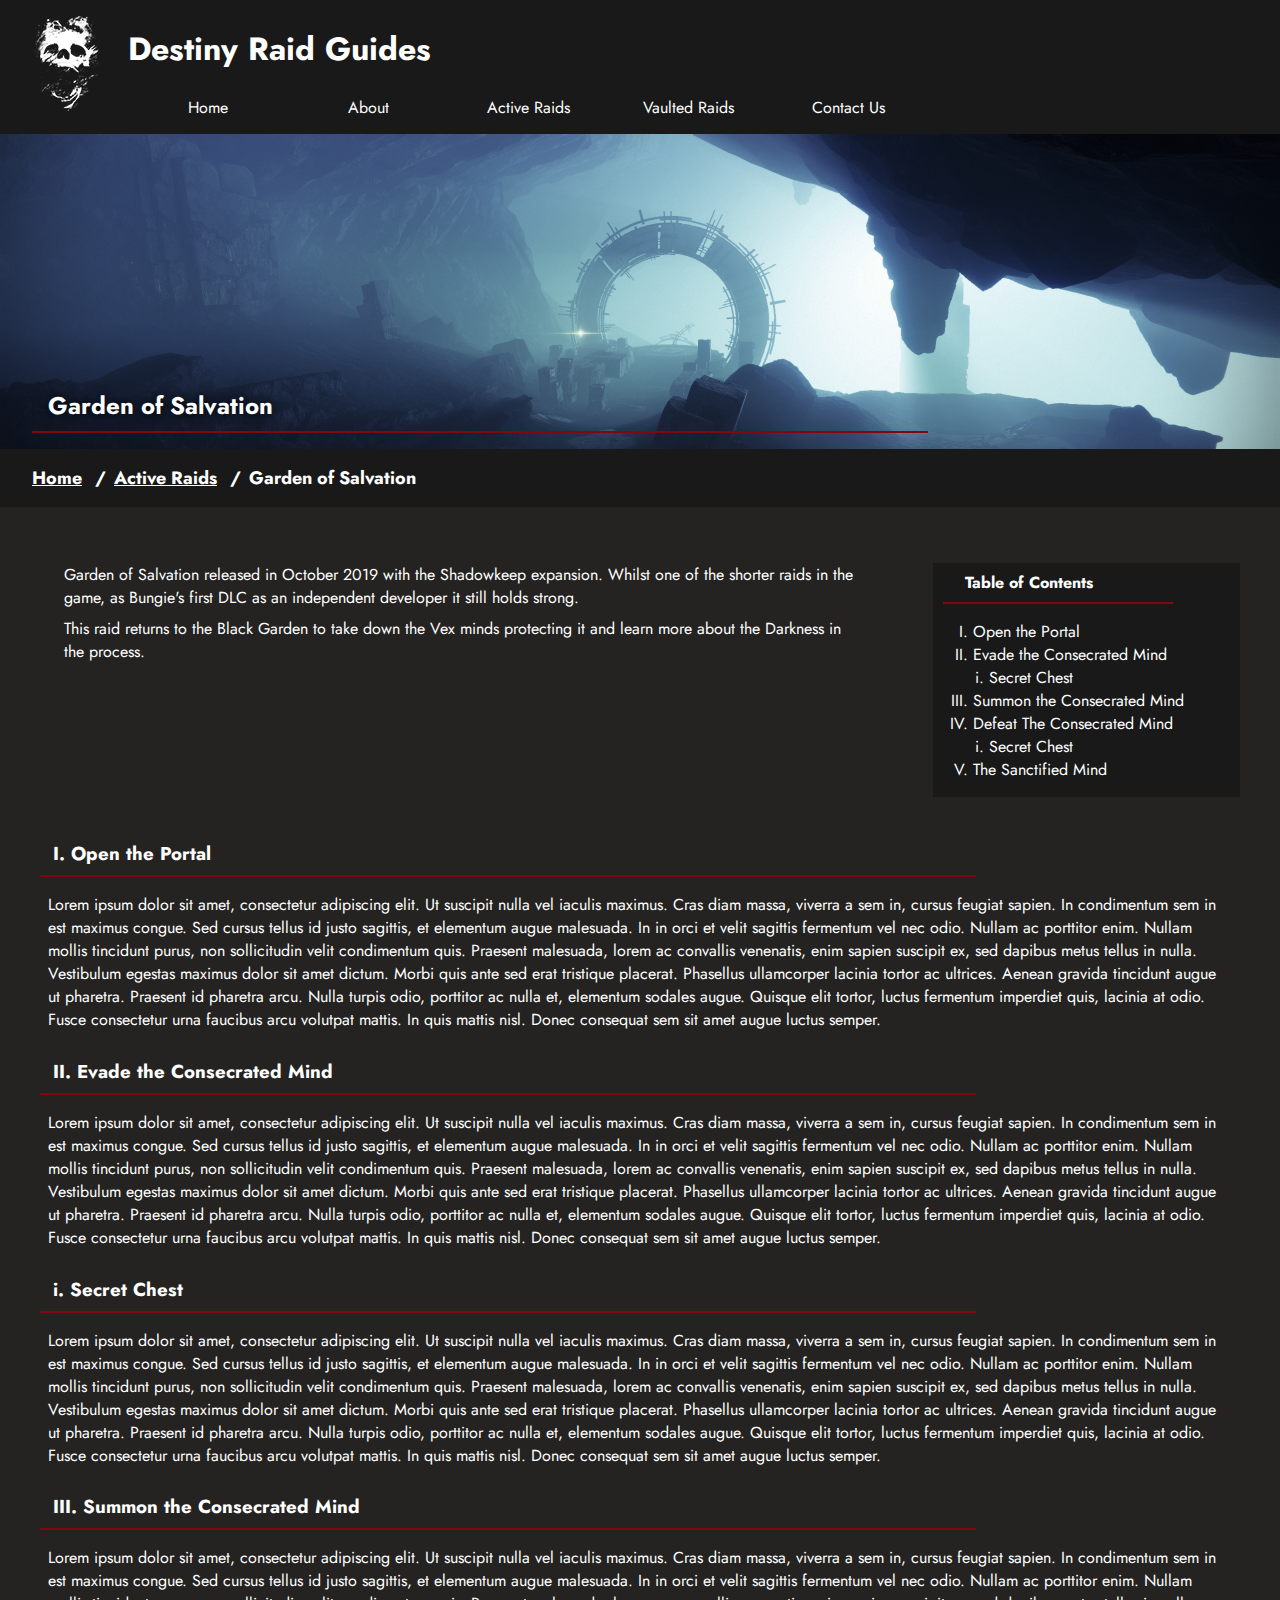
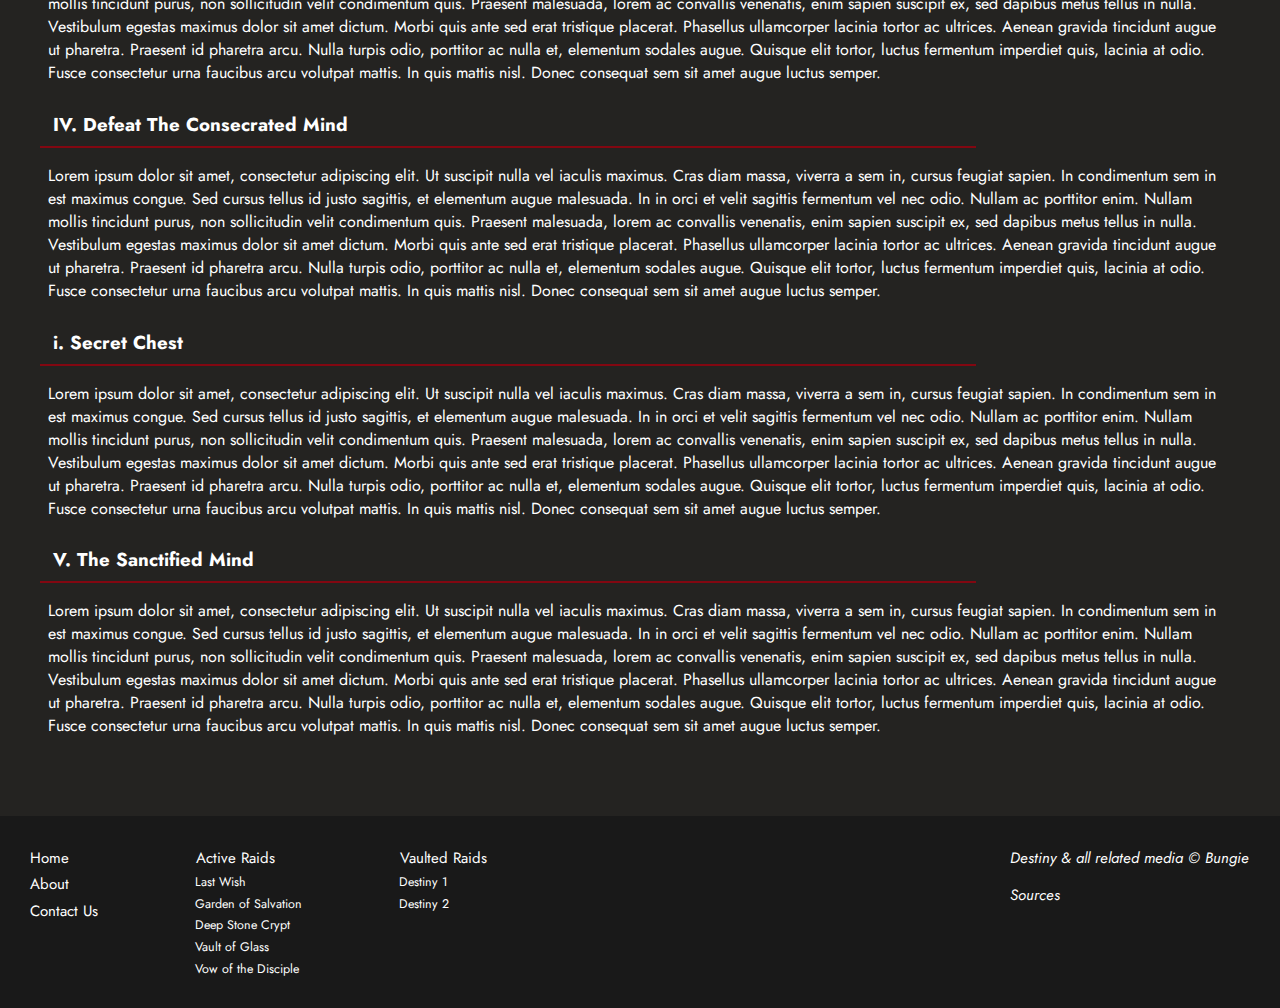
<file: gardenOfSalvation.html>
<!DOCTYPE html>
<html lang="en">
<head>
    <meta charset="UTF-8">
    <meta http-equiv="X-UA-Compatible" content="IE=edge">
    <meta name="viewport" content="width=device-width, initial-scale=1.0">
    <title>Garden of Salvation</title>
    <link rel="stylesheet" href="css/style.css">
    <script src="js/script.js"></script>
    <link rel="preconnect" href="https://fonts.googleapis.com">
    <link rel="preconnect" href="https://fonts.gstatic.com" crossorigin>
    <link href="https://fonts.googleapis.com/css2?family=Jost&display=swap" rel="stylesheet">
    <link rel="stylesheet" href="https://cdnjs.cloudflare.com/ajax/libs/font-awesome/4.7.0/css/font-awesome.min.css">
</head>
<body>
    <!-- Double wrapped so that we can centre our actual footer even when screen gets real freaking big -->
    <header>
        <div class="real-header">
            <img class="logo" src="images/darkestDaySkull.png" alt="logo">

            <nav class="right-header">
                <h1>Destiny Raid Guides</h1>

                <a href="javascript:void(0);" class="icon" onclick="toggleNav()">
                    <i class="fa fa-bars"></i>
                </a>

                <!-- Top navigation menu -->
                <ul id="nav">
                    <li><a href="index.html">Home</a></li>
                    <li><a href="about.html">About</a></li>
                    <li>
                        <a href="activeRaids.html">Active Raids</a>
                        <ul class="submenu">
                            <li><a href="lastWish.html">Last Wish</a></li>
                            <li><a href="gardenOfSalvation.html" style="background-color: var(--red)">Garden of Salvation</a></li>
                            <li><a href="deepStoneCrypt.html">Deep Stone Crypt</a></li>
                            <li><a href="vaultOfGlass.html">Vault of Glass</a></li>
                            <li><a href="vowOfTheDisciple.html">Vow of the Disciple</a></li>
                        </ul>
                    </li>
                    <li>
                        <a href="vaultedRaids.html">Vaulted Raids</a>
                        <ul class="submenu">
                            <li><a href="destiny1.html">Destiny 1</a></li>
                            <li><a href="destiny2.html">Destiny 2</a></li>
                        </ul>
                    </li>
                    <li><a href="contact.html">Contact Us</a></li>
                </ul>
            </nav>
        </div>
    </header>


    <div class="banner" style="background-image: url('images/GoS/entrance.png')">
        <hr>
        <h2>Garden of Salvation</h2>
    </div>


    <ul class="breadcrumb">
        <li><a href="index.html">Home</a></li>
        <li><a href="activeRaids.html">Active Raids</a></li>
        <li>Garden of Salvation</li>
    </ul>


    <section>
        <article>
            <div>
                <div>
                    <p>
                        Garden of Salvation released in October 2019 with the Shadowkeep expansion. Whilst one of the shorter raids in the game, as Bungie's first DLC as an independent developer it still holds strong.
                    </p>
                    <p>
                        This raid returns to the Black Garden to take down the Vex minds protecting it and learn more about the Darkness in the process.
                    </p>
                </div>
    
                <nav>
                    <p><b>Table of Contents</b></p>
                    <hr>
                    
                    <ol>
                        <li><a href="#open">Open the Portal</a></li>
                        <li><a href="#evade">Evade the Consecrated Mind</a></li>
                        <ol>
                            <li><a href="#chest1">Secret Chest</a></li>
                        </ol>
                        <li><a href="#summon">Summon the Consecrated Mind</a></li>
                        <li><a href="#defeat">Defeat The Consecrated Mind</a></li>
                        <ol>
                            <li><a href="#chest2">Secret Chest</a></li>
                        </ol>
                        <li><a href="#sanctified">The Sanctified Mind</a></li>
                    </ol>
                </nav>
            </div>

            <h3 id="open">I. Open the Portal</h3>
            <hr>

            <p>
                Lorem ipsum dolor sit amet, consectetur adipiscing elit. Ut suscipit nulla vel iaculis maximus. Cras diam massa, viverra a sem in, cursus feugiat sapien. In condimentum sem in est maximus congue. Sed cursus tellus id justo sagittis, et elementum augue malesuada. In in orci et velit sagittis fermentum vel nec odio. Nullam ac porttitor enim. Nullam mollis tincidunt purus, non sollicitudin velit condimentum quis.

                Praesent malesuada, lorem ac convallis venenatis, enim sapien suscipit ex, sed dapibus metus tellus in nulla. Vestibulum egestas maximus dolor sit amet dictum. Morbi quis ante sed erat tristique placerat. Phasellus ullamcorper lacinia tortor ac ultrices. Aenean gravida tincidunt augue ut pharetra. Praesent id pharetra arcu. Nulla turpis odio, porttitor ac nulla et, elementum sodales augue. Quisque elit tortor, luctus fermentum imperdiet quis, lacinia at odio. Fusce consectetur urna faucibus arcu volutpat mattis. In quis mattis nisl. Donec consequat sem sit amet augue luctus semper.
            </p>

            <h3 id="evade">II. Evade the Consecrated Mind</h3>
            <hr>

            <p>
                Lorem ipsum dolor sit amet, consectetur adipiscing elit. Ut suscipit nulla vel iaculis maximus. Cras diam massa, viverra a sem in, cursus feugiat sapien. In condimentum sem in est maximus congue. Sed cursus tellus id justo sagittis, et elementum augue malesuada. In in orci et velit sagittis fermentum vel nec odio. Nullam ac porttitor enim. Nullam mollis tincidunt purus, non sollicitudin velit condimentum quis.

                Praesent malesuada, lorem ac convallis venenatis, enim sapien suscipit ex, sed dapibus metus tellus in nulla. Vestibulum egestas maximus dolor sit amet dictum. Morbi quis ante sed erat tristique placerat. Phasellus ullamcorper lacinia tortor ac ultrices. Aenean gravida tincidunt augue ut pharetra. Praesent id pharetra arcu. Nulla turpis odio, porttitor ac nulla et, elementum sodales augue. Quisque elit tortor, luctus fermentum imperdiet quis, lacinia at odio. Fusce consectetur urna faucibus arcu volutpat mattis. In quis mattis nisl. Donec consequat sem sit amet augue luctus semper.
            </p>

            <h3 id="chest1">i. Secret Chest</h3>
            <hr>

            <p>
                Lorem ipsum dolor sit amet, consectetur adipiscing elit. Ut suscipit nulla vel iaculis maximus. Cras diam massa, viverra a sem in, cursus feugiat sapien. In condimentum sem in est maximus congue. Sed cursus tellus id justo sagittis, et elementum augue malesuada. In in orci et velit sagittis fermentum vel nec odio. Nullam ac porttitor enim. Nullam mollis tincidunt purus, non sollicitudin velit condimentum quis.

                Praesent malesuada, lorem ac convallis venenatis, enim sapien suscipit ex, sed dapibus metus tellus in nulla. Vestibulum egestas maximus dolor sit amet dictum. Morbi quis ante sed erat tristique placerat. Phasellus ullamcorper lacinia tortor ac ultrices. Aenean gravida tincidunt augue ut pharetra. Praesent id pharetra arcu. Nulla turpis odio, porttitor ac nulla et, elementum sodales augue. Quisque elit tortor, luctus fermentum imperdiet quis, lacinia at odio. Fusce consectetur urna faucibus arcu volutpat mattis. In quis mattis nisl. Donec consequat sem sit amet augue luctus semper.
            </p>

            <h3 id="summon">III. Summon the Consecrated Mind</h3>
            <hr>

            <p>
                Lorem ipsum dolor sit amet, consectetur adipiscing elit. Ut suscipit nulla vel iaculis maximus. Cras diam massa, viverra a sem in, cursus feugiat sapien. In condimentum sem in est maximus congue. Sed cursus tellus id justo sagittis, et elementum augue malesuada. In in orci et velit sagittis fermentum vel nec odio. Nullam ac porttitor enim. Nullam mollis tincidunt purus, non sollicitudin velit condimentum quis.

                Praesent malesuada, lorem ac convallis venenatis, enim sapien suscipit ex, sed dapibus metus tellus in nulla. Vestibulum egestas maximus dolor sit amet dictum. Morbi quis ante sed erat tristique placerat. Phasellus ullamcorper lacinia tortor ac ultrices. Aenean gravida tincidunt augue ut pharetra. Praesent id pharetra arcu. Nulla turpis odio, porttitor ac nulla et, elementum sodales augue. Quisque elit tortor, luctus fermentum imperdiet quis, lacinia at odio. Fusce consectetur urna faucibus arcu volutpat mattis. In quis mattis nisl. Donec consequat sem sit amet augue luctus semper.
            </p>

            <h3 id="defeat">IV. Defeat The Consecrated Mind</h3>
            <hr>

            <p>
                Lorem ipsum dolor sit amet, consectetur adipiscing elit. Ut suscipit nulla vel iaculis maximus. Cras diam massa, viverra a sem in, cursus feugiat sapien. In condimentum sem in est maximus congue. Sed cursus tellus id justo sagittis, et elementum augue malesuada. In in orci et velit sagittis fermentum vel nec odio. Nullam ac porttitor enim. Nullam mollis tincidunt purus, non sollicitudin velit condimentum quis.

                Praesent malesuada, lorem ac convallis venenatis, enim sapien suscipit ex, sed dapibus metus tellus in nulla. Vestibulum egestas maximus dolor sit amet dictum. Morbi quis ante sed erat tristique placerat. Phasellus ullamcorper lacinia tortor ac ultrices. Aenean gravida tincidunt augue ut pharetra. Praesent id pharetra arcu. Nulla turpis odio, porttitor ac nulla et, elementum sodales augue. Quisque elit tortor, luctus fermentum imperdiet quis, lacinia at odio. Fusce consectetur urna faucibus arcu volutpat mattis. In quis mattis nisl. Donec consequat sem sit amet augue luctus semper.
            </p>

            <h3 id="chest2">i. Secret Chest</h3>
            <hr>

            <p>
                Lorem ipsum dolor sit amet, consectetur adipiscing elit. Ut suscipit nulla vel iaculis maximus. Cras diam massa, viverra a sem in, cursus feugiat sapien. In condimentum sem in est maximus congue. Sed cursus tellus id justo sagittis, et elementum augue malesuada. In in orci et velit sagittis fermentum vel nec odio. Nullam ac porttitor enim. Nullam mollis tincidunt purus, non sollicitudin velit condimentum quis.

                Praesent malesuada, lorem ac convallis venenatis, enim sapien suscipit ex, sed dapibus metus tellus in nulla. Vestibulum egestas maximus dolor sit amet dictum. Morbi quis ante sed erat tristique placerat. Phasellus ullamcorper lacinia tortor ac ultrices. Aenean gravida tincidunt augue ut pharetra. Praesent id pharetra arcu. Nulla turpis odio, porttitor ac nulla et, elementum sodales augue. Quisque elit tortor, luctus fermentum imperdiet quis, lacinia at odio. Fusce consectetur urna faucibus arcu volutpat mattis. In quis mattis nisl. Donec consequat sem sit amet augue luctus semper.
            </p>

            <h3 id="sanctified">V. The Sanctified Mind</h3>
            <hr>

            <p>
                Lorem ipsum dolor sit amet, consectetur adipiscing elit. Ut suscipit nulla vel iaculis maximus. Cras diam massa, viverra a sem in, cursus feugiat sapien. In condimentum sem in est maximus congue. Sed cursus tellus id justo sagittis, et elementum augue malesuada. In in orci et velit sagittis fermentum vel nec odio. Nullam ac porttitor enim. Nullam mollis tincidunt purus, non sollicitudin velit condimentum quis.

                Praesent malesuada, lorem ac convallis venenatis, enim sapien suscipit ex, sed dapibus metus tellus in nulla. Vestibulum egestas maximus dolor sit amet dictum. Morbi quis ante sed erat tristique placerat. Phasellus ullamcorper lacinia tortor ac ultrices. Aenean gravida tincidunt augue ut pharetra. Praesent id pharetra arcu. Nulla turpis odio, porttitor ac nulla et, elementum sodales augue. Quisque elit tortor, luctus fermentum imperdiet quis, lacinia at odio. Fusce consectetur urna faucibus arcu volutpat mattis. In quis mattis nisl. Donec consequat sem sit amet augue luctus semper.
            </p>

            <br>
        </article>
    </section>


    <!-- Double wrapped so that we can centre our actual footer even when screen gets real freaking big -->
    <footer>
        <div>
            <nav>
                <ul>
                    <li><a href="index.html">Home</a></li>
                    <li><a href="about.html">About</a></li>
                    <li><a href="contact.html">Contact Us</a></li>
                </ul>

                <ul>
                    <li><a href="activeRaids.html">Active Raids</a></li>
                    <li class="subpage"><a href="lastWish.html">Last Wish</a></li>
                    <li class="subpage"><a href="gardenOfSalvation.html">Garden of Salvation</a></li>
                    <li class="subpage"><a href="deepStoneCrypt.html">Deep Stone Crypt</a></li>
                    <li class="subpage"><a href="vaultOfGlass.html">Vault of Glass</a></li>
                    <li class="subpage"><a href="vowOfTheDisciple.html">Vow of the Disciple</a></li>
                </ul>

                <ul>
                    <li><a href="vaultedRaids.html">Vaulted Raids</a></li>
                    <li class="subpage"><a href="destiny1.html">Destiny 1</a></li>
                    <li class="subpage"><a href="destiny2.html">Destiny 2</a></li>
                </ul>
            </nav>
    
            <div id="credits">
                <p><i><a href="https://www.bungie.net/" target="_blank">Destiny & all related media © Bungie</a></i></p>
                <p><i><a href="sources.html">Sources</a></i></p>
            </div>
        </div>
    </footer>
</body>
</html>
</file>
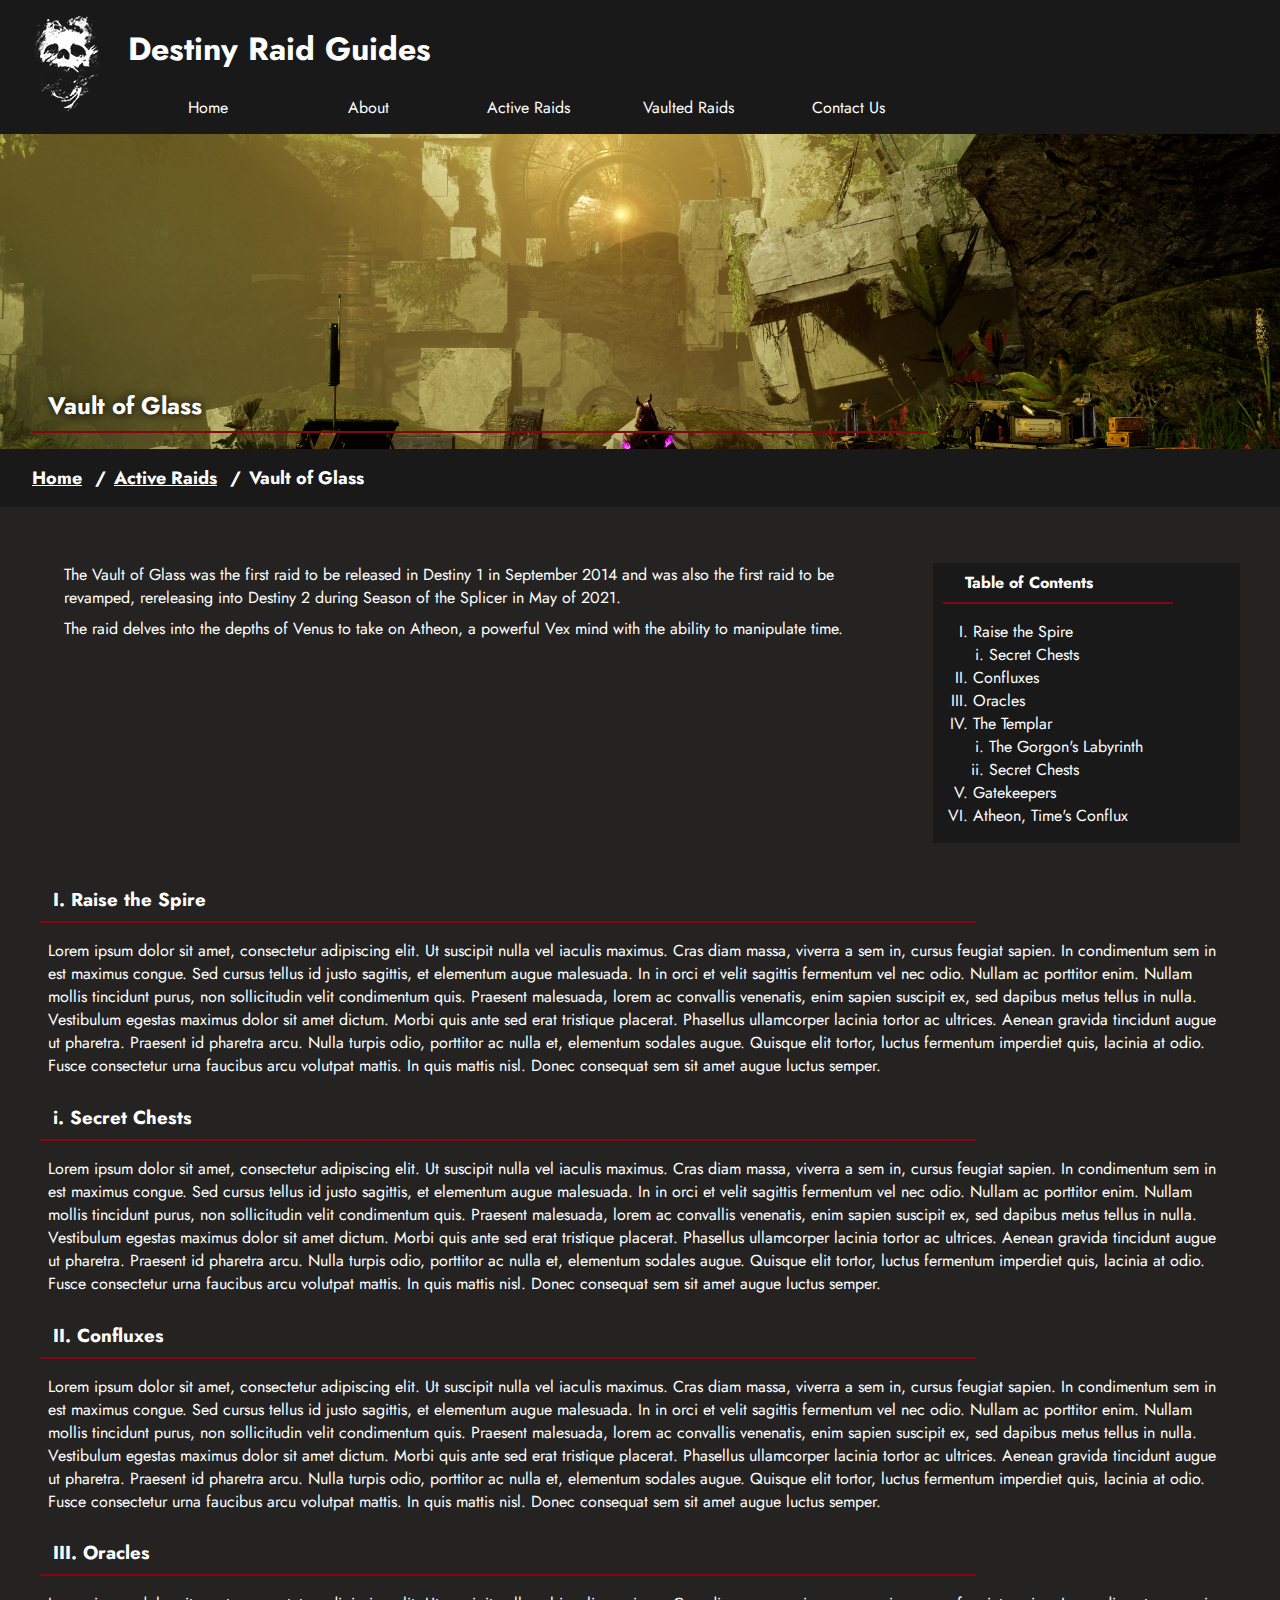
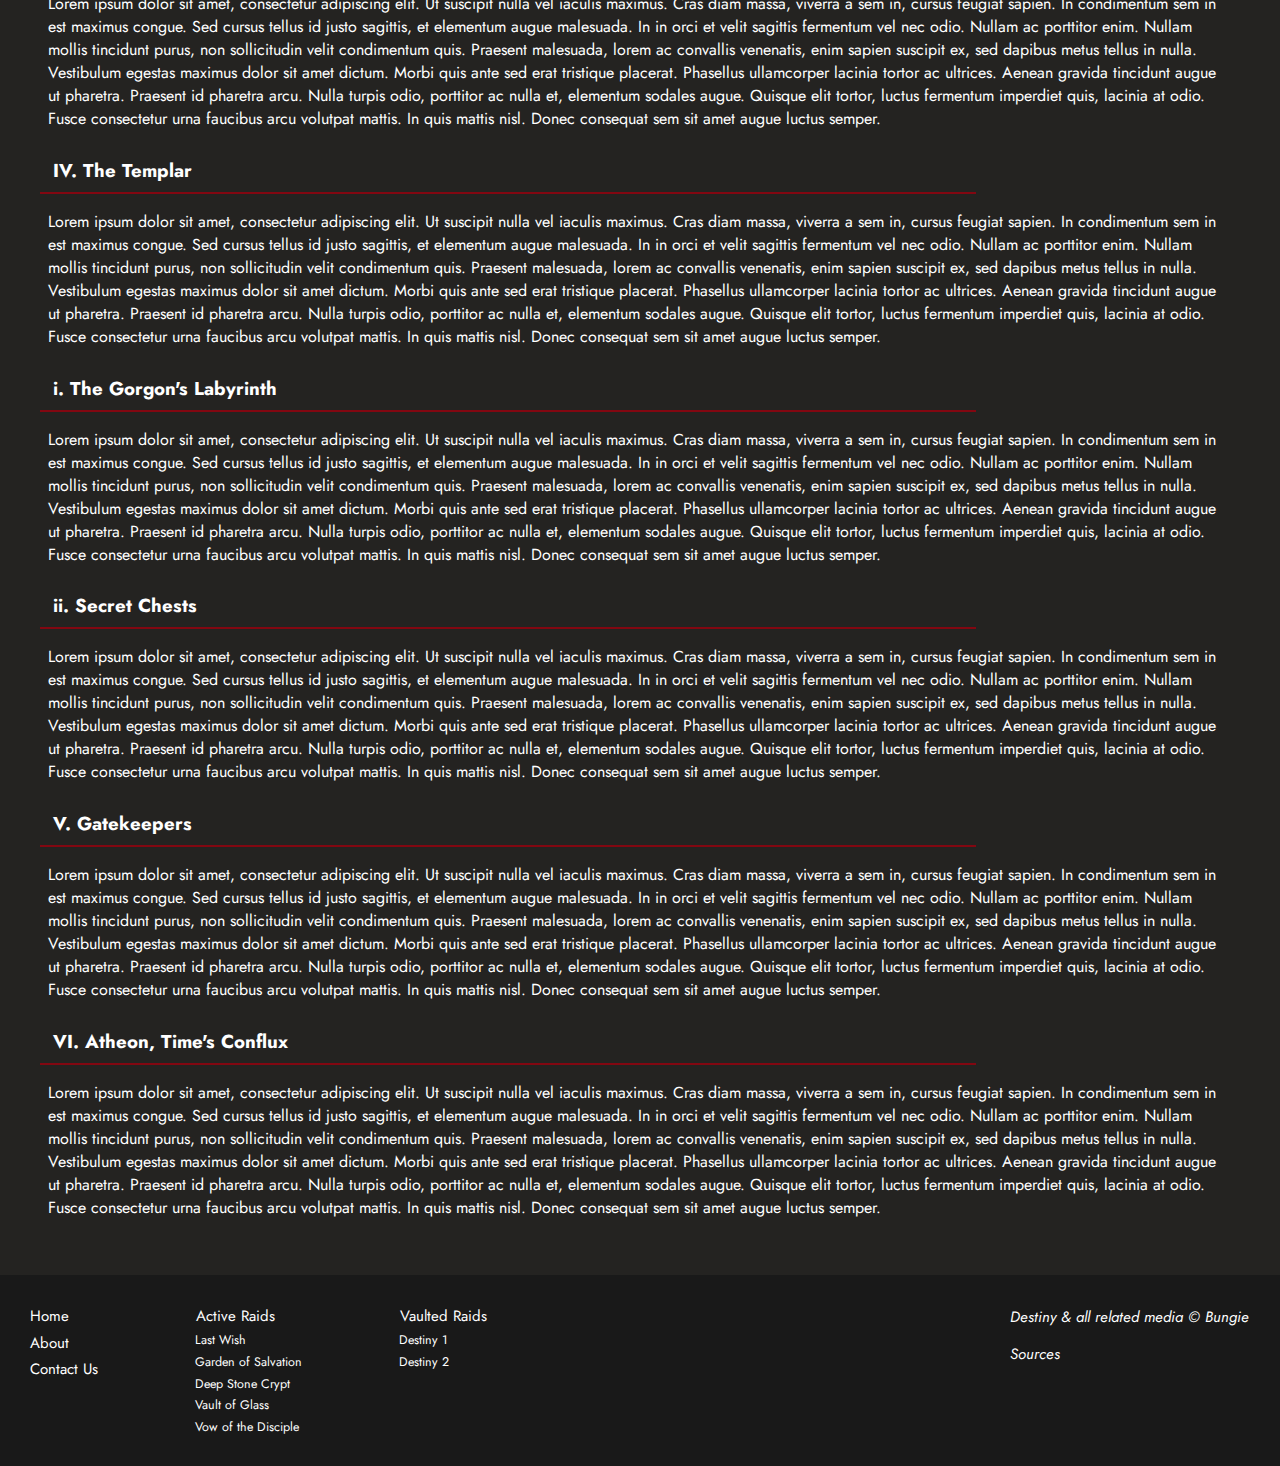
<file: vaultOfGlass.html>
<!DOCTYPE html>
<html lang="en">
<head>
    <meta charset="UTF-8">
    <meta http-equiv="X-UA-Compatible" content="IE=edge">
    <meta name="viewport" content="width=device-width, initial-scale=1.0">
    <title>Vault of Glass</title>
    <link rel="stylesheet" href="css/style.css">
    <script src="js/script.js"></script>
    <link rel="preconnect" href="https://fonts.googleapis.com">
    <link rel="preconnect" href="https://fonts.gstatic.com" crossorigin>
    <link href="https://fonts.googleapis.com/css2?family=Jost&display=swap" rel="stylesheet">
    <link rel="stylesheet" href="https://cdnjs.cloudflare.com/ajax/libs/font-awesome/4.7.0/css/font-awesome.min.css">
</head>
<body>
    <!-- Double wrapped so that we can centre our actual footer even when screen gets real freaking big -->
    <header>
        <div class="real-header">
            <img class="logo" src="images/darkestDaySkull.png" alt="logo">

            <nav class="right-header">
                <h1>Destiny Raid Guides</h1>

                <a href="javascript:void(0);" class="icon" onclick="toggleNav()">
                    <i class="fa fa-bars"></i>
                </a>

                <!-- Top navigation menu -->
                <ul id="nav">
                    <li><a href="index.html">Home</a></li>
                    <li><a href="about.html">About</a></li>
                    <li>
                        <a href="activeRaids.html">Active Raids</a>
                        <ul class="submenu">
                            <li><a href="lastWish.html">Last Wish</a></li>
                            <li><a href="gardenOfSalvation.html">Garden of Salvation</a></li>
                            <li><a href="deepStoneCrypt.html">Deep Stone Crypt</a></li>
                            <li><a href="vaultOfGlass.html" style="background-color: var(--red)">Vault of Glass</a></li>
                            <li><a href="vowOfTheDisciple.html">Vow of the Disciple</a></li>
                        </ul>
                    </li>
                    <li>
                        <a href="vaultedRaids.html">Vaulted Raids</a>
                        <ul class="submenu">
                            <li><a href="destiny1.html">Destiny 1</a></li>
                            <li><a href="destiny2.html">Destiny 2</a></li>
                        </ul>
                    </li>
                    <li><a href="contact.html">Contact Us</a></li>
                </ul>
            </nav>
        </div>
    </header>


    <div class="banner" style="background-image: url('images/VoG/vogBanner.png')">
        <hr>
        <h2>Vault of Glass</h2>
    </div>


    <ul class="breadcrumb">
        <li><a href="index.html">Home</a></li>
        <li><a href="activeRaids.html">Active Raids</a></li>
        <li>Vault of Glass</li>
    </ul>


    <section>
        <article>
            <div>
                <div>
                    <p>
                        The Vault of Glass was the first raid to be released in Destiny 1 in September 2014 and was also the first raid to be revamped, rereleasing into Destiny 2 during Season of the Splicer in May of 2021.
                    </p>
                    <p>
                        The raid delves into the depths of Venus to take on Atheon, a powerful Vex mind with the ability to manipulate time.
                    </p>
                </div>
    
                <nav>
                    <p><b>Table of Contents</b></p>
                    <hr>
                    
                    <ol>
                        <li><a href="#spire">Raise the Spire</a></li>
                        <ol>
                            <li><a href="#chest12">Secret Chests</a></li>
                        </ol>
                        <li><a href="#confluxes">Confluxes</a></li>
                        <li><a href="#oracles">Oracles</a></li>
                        <li><a href="#templar">The Templar</a></li>
                        <ol>
                            <li><a href="#gorgons">The Gorgon's Labyrinth</a></li>
                            <li><a href="#chest34">Secret Chests</a></li>
                        </ol>
                        <li><a href="#gatekeeper">Gatekeepers</a></li>
                        <li><a href="#atheon">Atheon, Time's Conflux</a></li>
                    </ol>
                </nav>
            </div>

            <h3 id="spire">I. Raise the Spire</h3>
            <hr>

            <p>
                Lorem ipsum dolor sit amet, consectetur adipiscing elit. Ut suscipit nulla vel iaculis maximus. Cras diam massa, viverra a sem in, cursus feugiat sapien. In condimentum sem in est maximus congue. Sed cursus tellus id justo sagittis, et elementum augue malesuada. In in orci et velit sagittis fermentum vel nec odio. Nullam ac porttitor enim. Nullam mollis tincidunt purus, non sollicitudin velit condimentum quis.

                Praesent malesuada, lorem ac convallis venenatis, enim sapien suscipit ex, sed dapibus metus tellus in nulla. Vestibulum egestas maximus dolor sit amet dictum. Morbi quis ante sed erat tristique placerat. Phasellus ullamcorper lacinia tortor ac ultrices. Aenean gravida tincidunt augue ut pharetra. Praesent id pharetra arcu. Nulla turpis odio, porttitor ac nulla et, elementum sodales augue. Quisque elit tortor, luctus fermentum imperdiet quis, lacinia at odio. Fusce consectetur urna faucibus arcu volutpat mattis. In quis mattis nisl. Donec consequat sem sit amet augue luctus semper.
            </p>

            <h3 id="chest12">i. Secret Chests</h3>
            <hr>

            <p>
                Lorem ipsum dolor sit amet, consectetur adipiscing elit. Ut suscipit nulla vel iaculis maximus. Cras diam massa, viverra a sem in, cursus feugiat sapien. In condimentum sem in est maximus congue. Sed cursus tellus id justo sagittis, et elementum augue malesuada. In in orci et velit sagittis fermentum vel nec odio. Nullam ac porttitor enim. Nullam mollis tincidunt purus, non sollicitudin velit condimentum quis.

                Praesent malesuada, lorem ac convallis venenatis, enim sapien suscipit ex, sed dapibus metus tellus in nulla. Vestibulum egestas maximus dolor sit amet dictum. Morbi quis ante sed erat tristique placerat. Phasellus ullamcorper lacinia tortor ac ultrices. Aenean gravida tincidunt augue ut pharetra. Praesent id pharetra arcu. Nulla turpis odio, porttitor ac nulla et, elementum sodales augue. Quisque elit tortor, luctus fermentum imperdiet quis, lacinia at odio. Fusce consectetur urna faucibus arcu volutpat mattis. In quis mattis nisl. Donec consequat sem sit amet augue luctus semper.
            </p>

            <h3 id="confluxes">II. Confluxes</h3>
            <hr>

            <p>
                Lorem ipsum dolor sit amet, consectetur adipiscing elit. Ut suscipit nulla vel iaculis maximus. Cras diam massa, viverra a sem in, cursus feugiat sapien. In condimentum sem in est maximus congue. Sed cursus tellus id justo sagittis, et elementum augue malesuada. In in orci et velit sagittis fermentum vel nec odio. Nullam ac porttitor enim. Nullam mollis tincidunt purus, non sollicitudin velit condimentum quis.

                Praesent malesuada, lorem ac convallis venenatis, enim sapien suscipit ex, sed dapibus metus tellus in nulla. Vestibulum egestas maximus dolor sit amet dictum. Morbi quis ante sed erat tristique placerat. Phasellus ullamcorper lacinia tortor ac ultrices. Aenean gravida tincidunt augue ut pharetra. Praesent id pharetra arcu. Nulla turpis odio, porttitor ac nulla et, elementum sodales augue. Quisque elit tortor, luctus fermentum imperdiet quis, lacinia at odio. Fusce consectetur urna faucibus arcu volutpat mattis. In quis mattis nisl. Donec consequat sem sit amet augue luctus semper.
            </p>

            <h3 id="oracles">III. Oracles</h3>
            <hr>

            <p>
                Lorem ipsum dolor sit amet, consectetur adipiscing elit. Ut suscipit nulla vel iaculis maximus. Cras diam massa, viverra a sem in, cursus feugiat sapien. In condimentum sem in est maximus congue. Sed cursus tellus id justo sagittis, et elementum augue malesuada. In in orci et velit sagittis fermentum vel nec odio. Nullam ac porttitor enim. Nullam mollis tincidunt purus, non sollicitudin velit condimentum quis.

                Praesent malesuada, lorem ac convallis venenatis, enim sapien suscipit ex, sed dapibus metus tellus in nulla. Vestibulum egestas maximus dolor sit amet dictum. Morbi quis ante sed erat tristique placerat. Phasellus ullamcorper lacinia tortor ac ultrices. Aenean gravida tincidunt augue ut pharetra. Praesent id pharetra arcu. Nulla turpis odio, porttitor ac nulla et, elementum sodales augue. Quisque elit tortor, luctus fermentum imperdiet quis, lacinia at odio. Fusce consectetur urna faucibus arcu volutpat mattis. In quis mattis nisl. Donec consequat sem sit amet augue luctus semper.
            </p>

            <h3 id="templar">IV. The Templar</h3>
            <hr>

            <p>
                Lorem ipsum dolor sit amet, consectetur adipiscing elit. Ut suscipit nulla vel iaculis maximus. Cras diam massa, viverra a sem in, cursus feugiat sapien. In condimentum sem in est maximus congue. Sed cursus tellus id justo sagittis, et elementum augue malesuada. In in orci et velit sagittis fermentum vel nec odio. Nullam ac porttitor enim. Nullam mollis tincidunt purus, non sollicitudin velit condimentum quis.

                Praesent malesuada, lorem ac convallis venenatis, enim sapien suscipit ex, sed dapibus metus tellus in nulla. Vestibulum egestas maximus dolor sit amet dictum. Morbi quis ante sed erat tristique placerat. Phasellus ullamcorper lacinia tortor ac ultrices. Aenean gravida tincidunt augue ut pharetra. Praesent id pharetra arcu. Nulla turpis odio, porttitor ac nulla et, elementum sodales augue. Quisque elit tortor, luctus fermentum imperdiet quis, lacinia at odio. Fusce consectetur urna faucibus arcu volutpat mattis. In quis mattis nisl. Donec consequat sem sit amet augue luctus semper.
            </p>

            <h3 id="gorgons">i. The Gorgon's Labyrinth</h3>
            <hr>

            <p>
                Lorem ipsum dolor sit amet, consectetur adipiscing elit. Ut suscipit nulla vel iaculis maximus. Cras diam massa, viverra a sem in, cursus feugiat sapien. In condimentum sem in est maximus congue. Sed cursus tellus id justo sagittis, et elementum augue malesuada. In in orci et velit sagittis fermentum vel nec odio. Nullam ac porttitor enim. Nullam mollis tincidunt purus, non sollicitudin velit condimentum quis.

                Praesent malesuada, lorem ac convallis venenatis, enim sapien suscipit ex, sed dapibus metus tellus in nulla. Vestibulum egestas maximus dolor sit amet dictum. Morbi quis ante sed erat tristique placerat. Phasellus ullamcorper lacinia tortor ac ultrices. Aenean gravida tincidunt augue ut pharetra. Praesent id pharetra arcu. Nulla turpis odio, porttitor ac nulla et, elementum sodales augue. Quisque elit tortor, luctus fermentum imperdiet quis, lacinia at odio. Fusce consectetur urna faucibus arcu volutpat mattis. In quis mattis nisl. Donec consequat sem sit amet augue luctus semper.
            </p>

            <h3 id="chest34">ii. Secret Chests</h3>
            <hr>

            <p>
                Lorem ipsum dolor sit amet, consectetur adipiscing elit. Ut suscipit nulla vel iaculis maximus. Cras diam massa, viverra a sem in, cursus feugiat sapien. In condimentum sem in est maximus congue. Sed cursus tellus id justo sagittis, et elementum augue malesuada. In in orci et velit sagittis fermentum vel nec odio. Nullam ac porttitor enim. Nullam mollis tincidunt purus, non sollicitudin velit condimentum quis.

                Praesent malesuada, lorem ac convallis venenatis, enim sapien suscipit ex, sed dapibus metus tellus in nulla. Vestibulum egestas maximus dolor sit amet dictum. Morbi quis ante sed erat tristique placerat. Phasellus ullamcorper lacinia tortor ac ultrices. Aenean gravida tincidunt augue ut pharetra. Praesent id pharetra arcu. Nulla turpis odio, porttitor ac nulla et, elementum sodales augue. Quisque elit tortor, luctus fermentum imperdiet quis, lacinia at odio. Fusce consectetur urna faucibus arcu volutpat mattis. In quis mattis nisl. Donec consequat sem sit amet augue luctus semper.
            </p>

            <h3 id="gatekeeper">V. Gatekeepers</h3>
            <hr>

            <p>
                Lorem ipsum dolor sit amet, consectetur adipiscing elit. Ut suscipit nulla vel iaculis maximus. Cras diam massa, viverra a sem in, cursus feugiat sapien. In condimentum sem in est maximus congue. Sed cursus tellus id justo sagittis, et elementum augue malesuada. In in orci et velit sagittis fermentum vel nec odio. Nullam ac porttitor enim. Nullam mollis tincidunt purus, non sollicitudin velit condimentum quis.

                Praesent malesuada, lorem ac convallis venenatis, enim sapien suscipit ex, sed dapibus metus tellus in nulla. Vestibulum egestas maximus dolor sit amet dictum. Morbi quis ante sed erat tristique placerat. Phasellus ullamcorper lacinia tortor ac ultrices. Aenean gravida tincidunt augue ut pharetra. Praesent id pharetra arcu. Nulla turpis odio, porttitor ac nulla et, elementum sodales augue. Quisque elit tortor, luctus fermentum imperdiet quis, lacinia at odio. Fusce consectetur urna faucibus arcu volutpat mattis. In quis mattis nisl. Donec consequat sem sit amet augue luctus semper.
            </p>

            <h3 id="atheon">VI. Atheon, Time's Conflux</h3>
            <hr>

            <p>
                Lorem ipsum dolor sit amet, consectetur adipiscing elit. Ut suscipit nulla vel iaculis maximus. Cras diam massa, viverra a sem in, cursus feugiat sapien. In condimentum sem in est maximus congue. Sed cursus tellus id justo sagittis, et elementum augue malesuada. In in orci et velit sagittis fermentum vel nec odio. Nullam ac porttitor enim. Nullam mollis tincidunt purus, non sollicitudin velit condimentum quis.

                Praesent malesuada, lorem ac convallis venenatis, enim sapien suscipit ex, sed dapibus metus tellus in nulla. Vestibulum egestas maximus dolor sit amet dictum. Morbi quis ante sed erat tristique placerat. Phasellus ullamcorper lacinia tortor ac ultrices. Aenean gravida tincidunt augue ut pharetra. Praesent id pharetra arcu. Nulla turpis odio, porttitor ac nulla et, elementum sodales augue. Quisque elit tortor, luctus fermentum imperdiet quis, lacinia at odio. Fusce consectetur urna faucibus arcu volutpat mattis. In quis mattis nisl. Donec consequat sem sit amet augue luctus semper.
            </p>
        </article>
    </section>


    <!-- Double wrapped so that we can centre our actual footer even when screen gets real freaking big -->
    <footer>
        <div>
            <nav>
                <ul>
                    <li><a href="index.html">Home</a></li>
                    <li><a href="about.html">About</a></li>
                    <li><a href="contact.html">Contact Us</a></li>
                </ul>

                <ul>
                    <li><a href="activeRaids.html">Active Raids</a></li>
                    <li class="subpage"><a href="lastWish.html">Last Wish</a></li>
                    <li class="subpage"><a href="gardenOfSalvation.html">Garden of Salvation</a></li>
                    <li class="subpage"><a href="deepStoneCrypt.html">Deep Stone Crypt</a></li>
                    <li class="subpage"><a href="vaultOfGlass.html">Vault of Glass</a></li>
                    <li class="subpage"><a href="vowOfTheDisciple.html">Vow of the Disciple</a></li>
                </ul>

                <ul>
                    <li><a href="vaultedRaids.html">Vaulted Raids</a></li>
                    <li class="subpage"><a href="destiny1.html">Destiny 1</a></li>
                    <li class="subpage"><a href="destiny2.html">Destiny 2</a></li>
                </ul>
            </nav>
    
            <div id="credits">
                <p><i><a href="https://www.bungie.net/" target="_blank">Destiny & all related media © Bungie</a></i></p>
                <p><i><a href="sources.html">Sources</a></i></p>
            </div>
        </div>
    </footer>
</body>
</html>
</file>
<file: css/style.css>
/* Setup */

:root {
    --red: #820711;
    --darkgrey: #191919;
    --lightergrey: #242321;
}

html {
    height: 100%;
}

body {
    height: 100%;

    background-color: var(--lightergrey);
    color: white;
    font-family: 'Jost', sans-serif;
    margin: 0;
}



/* Header */

header {
    display: flex;
    justify-content: center;
    background-color: var(--darkgrey);
    padding: 1em;
    height: 6.4em;
}

.real-header {
    display: flex;
    width: 100%;
    max-width: 100em;
}

.logo {
    width: auto;
    height: 6em;
}

.right-header {
    display: flex;
    flex-direction: column;
    margin-left: 1em;
    height: 4em;
    width: 95%;
}

header h1 {
    margin: 0.3em 0;

    font-size: 2em;
}

header nav ul {
    margin: 0;
    padding: 0;
    box-sizing: border-box;
    list-style-type: none;
}

header nav a {
    color: white;
    background-color: var(--darkgrey);
    height: 3.3em;
    padding: 0 1em;
    text-decoration: none;
    display: flex;
    align-items: center;
    justify-content: center;
}

header nav a:hover {
    background-color: var(--red);
    transition: background-color 100ms linear;
}

header nav ul {
    display: flex;
}

header nav li {
    width: 20%;
    max-width: 10em;
    text-align: center;
    position: relative;
}

header nav li:hover .submenu > li {
    display: block;
}

.submenu li {
    width: 100%;
    display: none;
}

.submenu {
    display: flex;
    flex-direction: column;
    width: 100%;
}


/* Mobile Navigation */
header nav > a {
    display: none;
}

@media screen and (max-width: 720px) {
    .real-header {
        align-items: center;
    }
    
    .right-header {
        flex-direction: row;
        align-items: center;
        justify-content: space-between;
    }

    .logo {
        height: 3em;
    }

    header {
        height: 3em;
    }

    header nav ul {
        display: none;
        flex-direction: column;
        width: 100%;

        position: absolute;
        top: 5em;
        left: 0;
    }

    .submenu {
        display: block;
    }

    header nav li:hover .submenu > li {
        display: none;
    }

    header nav li {
        width: 100%;

        float: left;
        display: block;
    }

    header nav > a {
        display: inline;
        text-align: center;
        
    }

    header nav > a i {
        position: relative;
        top: calc(50% - 18px);
    }

    header nav > a.icon {
        font-size: 24px;
    }
}


/* Banner */
.banner {
    background-position: center;
    background-repeat: no-repeat;
    background-size: cover;

    height: 35%;

    display: flex;
    flex-direction: column-reverse;
}

.banner h2 {
    padding: 0 2em;
    margin-bottom: 0;

    text-shadow: 0 0 10px black;
}

.banner hr {
    margin-left: 2em;
    margin-bottom: 1em;
}


/* Breadcrumbs */
.breadcrumb {
    margin-top: 0;
    padding: 1em 2em;
    width: calc(100% - 4em);
    background-color: var(--darkgrey);

    font-weight: bold;
}

.breadcrumb a {
    color: white;
}

.breadcrumb ul {
    padding: 10px 16px;
    list-style-type: none;
}

.breadcrumb li {
    display: inline;
    font-size: large;
}

.breadcrumb li + li:before {
    padding: 8px;
    color: white;
    content: "/";
}

.breadcrumb li a:hover {
    color: var(--red);
    transition: background-color 100ms linear;
}


/* Body of the work */
section {
    padding: 1em;

    display: flex;
    flex-direction: column;
    align-items: center;

    margin-bottom: 2em;
}

hr {
    width: 70%;  
    height: 2px;  
    background-color: var(--red);    
    border-width: 0;
}

section > article {
    align-self: center;

    display: flex;
    flex-direction: column;
    width: 100%;
    max-width: 100em;

    padding: 0;
}

section > article p {
    margin: 0.5em 2em;
}

section > article a {
    color: white;
}

section > article h3 {
    margin-bottom: 0;
    margin-left: 2em;
}

section > article hr {
    margin-left: 1.5em;
    width: 75%;
}

section > article article {
    display: flex;

    padding: 1em;
}

section > article article > img {
    width: 55%;
    height: auto;
    margin: 1.5em;
    object-fit: cover;
}

section > article article figure {
    width: 55%;
    margin: 1.5em;
}

section > article article figure img {
    object-fit: cover;
    width: 100%;
}

section > article article figure figcaption {
    font-size: small;
}

.goto {
    display: flex;
    flex-direction: column;
    justify-content: space-between;
    align-items: center;

    width: 45%;
}

.goto p {
    width: 95%;
}

.goto a {
    text-decoration: none;
    background-color: var(--red);
    color: white;
    padding: 1em;
    text-align: center;
    width: 7em;

    position: relative;
    bottom: 0;
}

.goto a:hover {
   background-color: var(--darkgrey); 
   transition: background-color 100ms linear;
}

section > article > div {
    display: flex;
    justify-content: space-between;
}

section > article hr + ul li {
    padding: 0.2em;
}

section > article section {
    align-items: flex-start;
}


/* Mobile styling for nav page layout */
@media screen and (max-width: 720px) {
    section article article {
        flex-direction: column;
        align-items: center;
    }

    section article article img, section > article article figure {
        width: 100%;

        margin-top: 0;
    }

    .goto {
        width: 100%;

        margin-bottom: 2em;
    }

    .goto div {
        margin-bottom: 1em;
    }
}


/* Tables of Contents */

section > article > div div {
    width: 70%;
    padding: 0;
    margin: 1em;
    margin-bottom: 0;
}

section > article > div hr {
    margin:  5px 10px;
    padding: 0;
}

section > article > div nav {
    width: 25%;
    margin: 1.5em;

    background-color: var(--darkgrey);
}

section > article > div nav > ol {
    padding: 0 2.5em;
    list-style-type: upper-roman;
}

section > article > div nav ol ol {
    padding: 0 0 0 1em;
    list-style-type: lower-roman;
}

section > article > div nav a {
    text-decoration: none;
}


/* Form Styling */

form {
    display: flex;
    align-items: center;
    flex-direction: column;
}

form > div {
    display: flex;
    justify-content: center;

    width: 100%;
}

form > input {
    width: 5em;
    height: 2em;

    background-color: var(--red);
    color: white;
    font-size: medium;

    border: 0;
}

form > input:hover {
    background-color: var(--darkgrey);
    cursor: pointer;
}

form textarea {
    height: 5em;
}

form select {
    height: 1.5em;
    font-size: medium;
    margin-bottom: 0.9em;
}

form select:hover {
    cursor: pointer;
}

form label {
    margin-bottom: 1em;
}

form > div div:first-child {
    display: flex;
    flex-direction: column;
    text-align: right;

    margin: 1em;
    margin-right: 0.5em;
}

form > div div:nth-child(2) {
    display: flex;
    flex-direction: column;

    margin: 1em;
    margin-left: 0.5em;
    width: 30%;
}


/* Footer */

footer {
    display: flex;
    justify-content: center;
    height: auto;

    margin: 0;
    padding: 1em;
    
    background-color: var(--darkgrey);
}

footer a {
    text-decoration: none;
    color: white;
}

footer ul {
    list-style-type: none;
    margin: 0.8em;
    margin-right: 5.4em;
    padding: 0;
}

footer li {
    padding: 0.15em;
}

footer nav {
    display: flex;
}

footer > div {
    display: flex;
    justify-content: space-between;

    width: 100%;
    max-width: 100em;

    font-size: 15px;
}

#credits {
    margin: 0;
    margin-left: 2em;
    padding: 0;
    padding-right: 1em;
}

.subpage {
    font-size: smaller;
}
</file>
